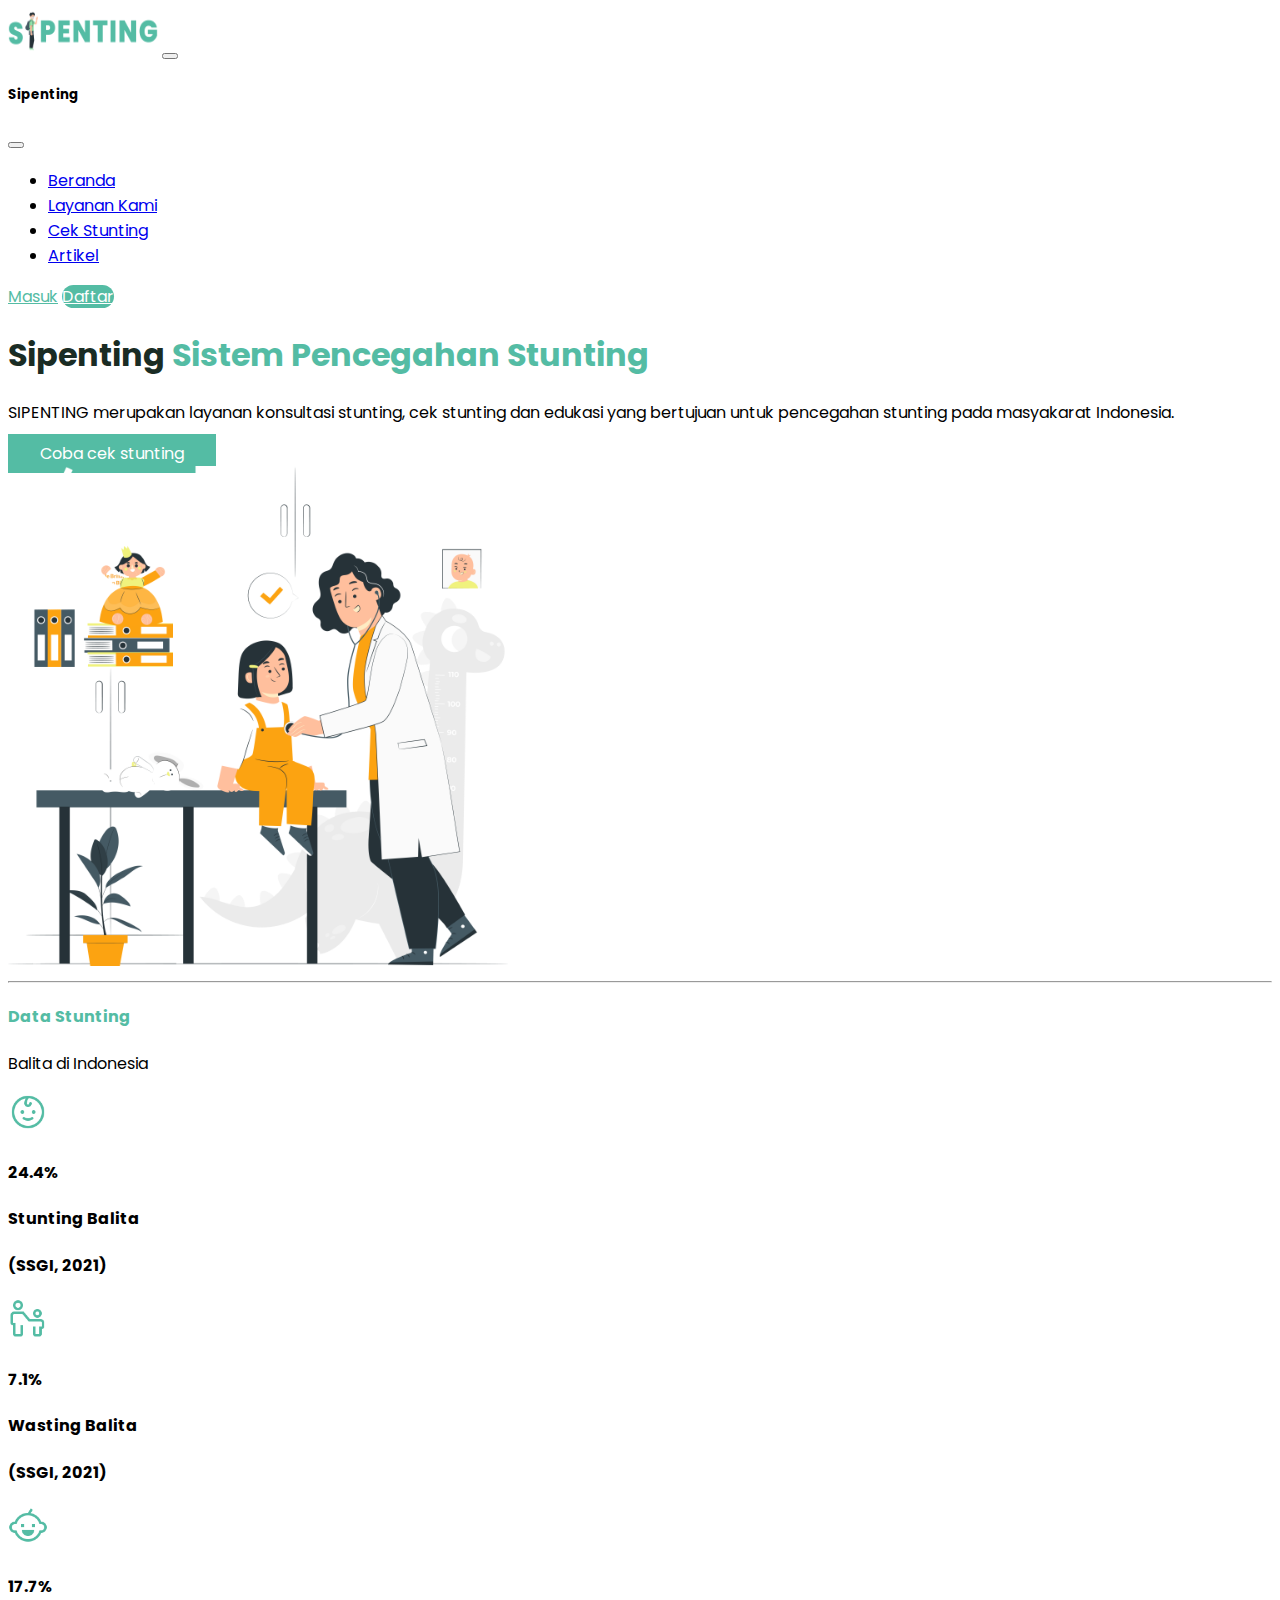
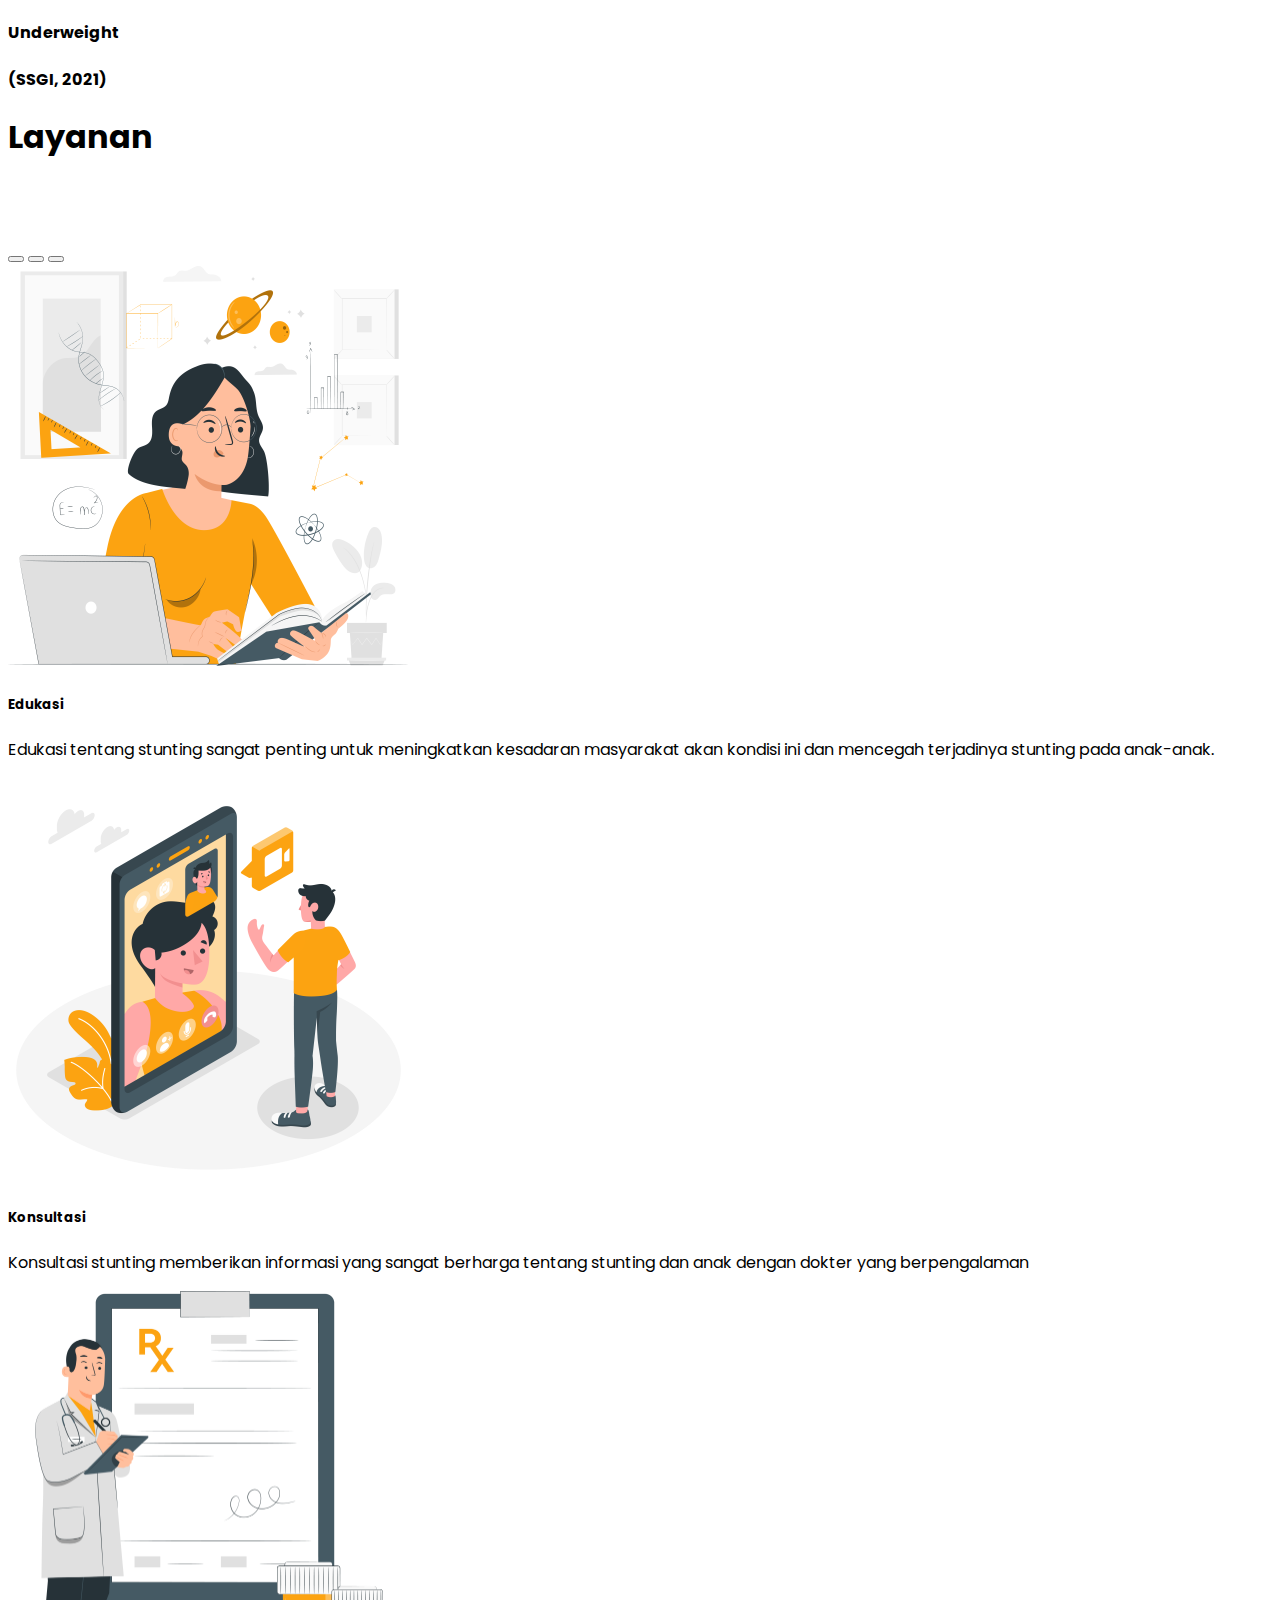
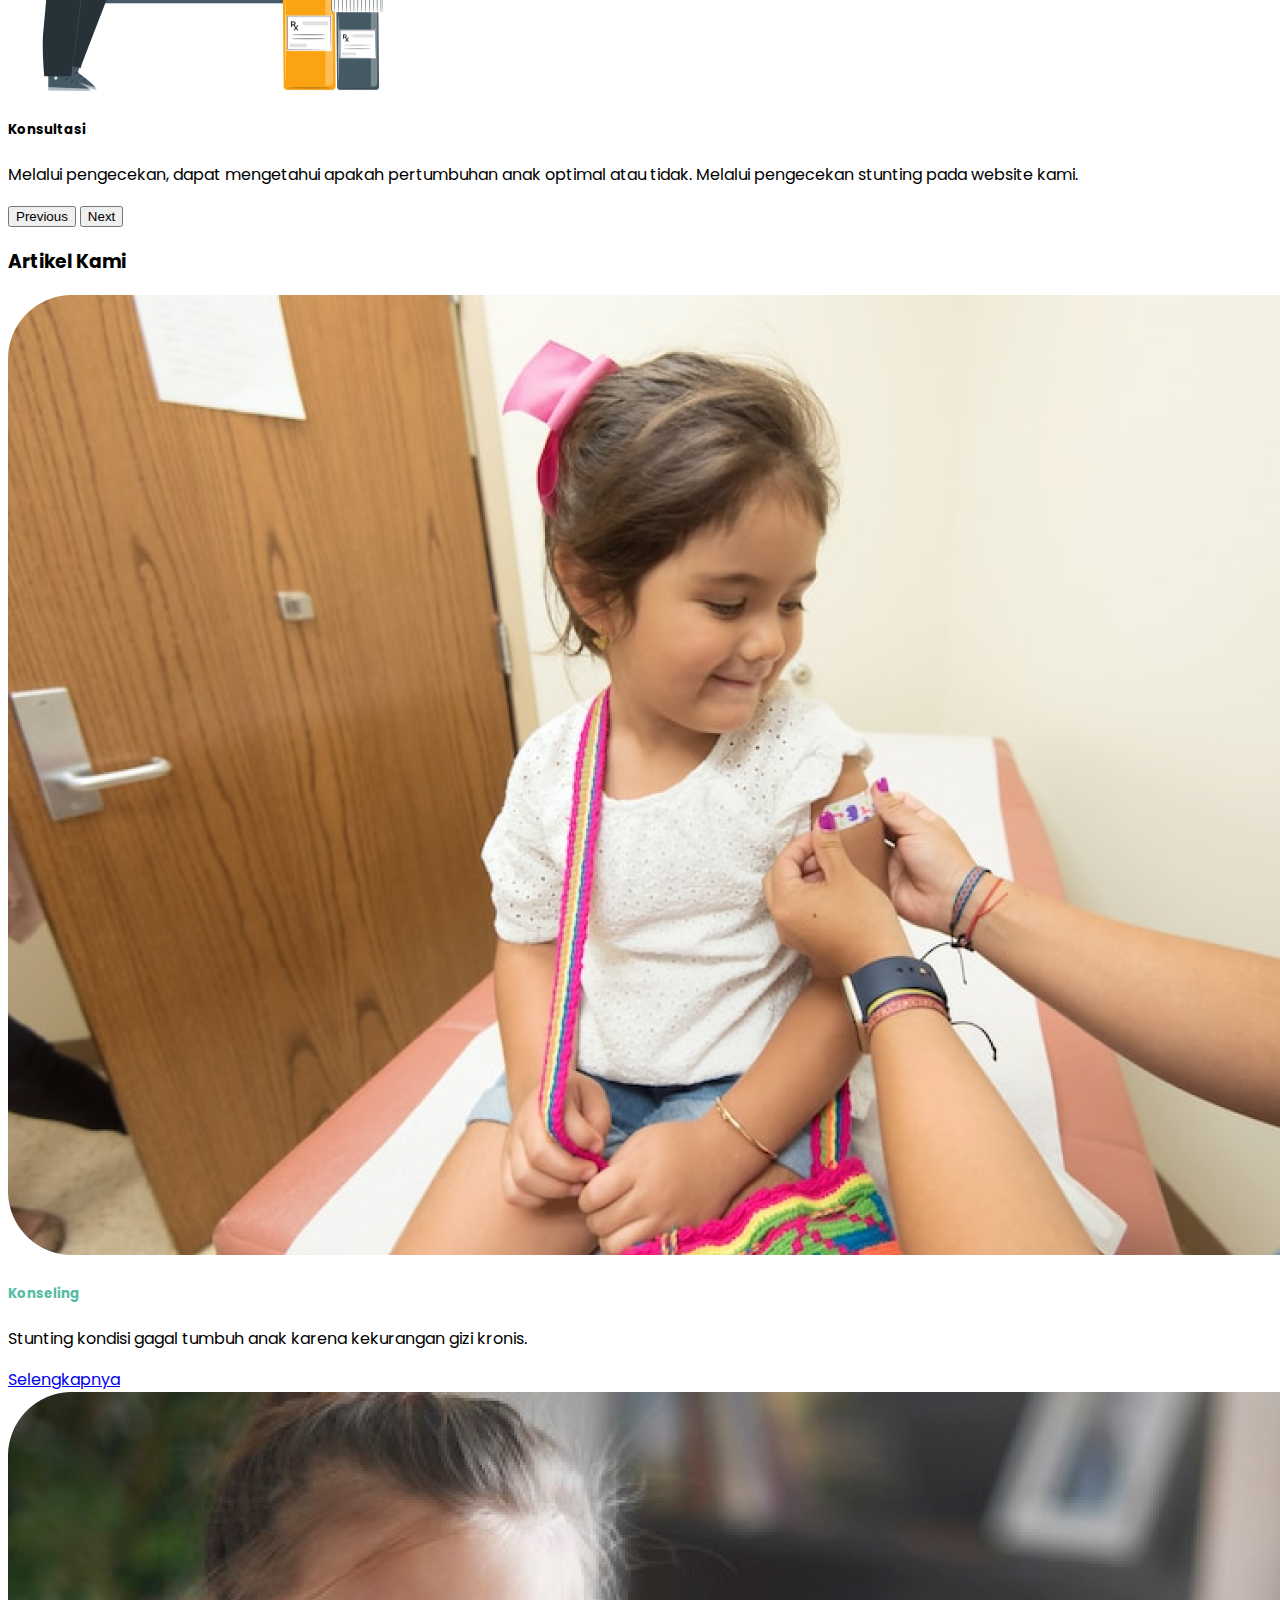
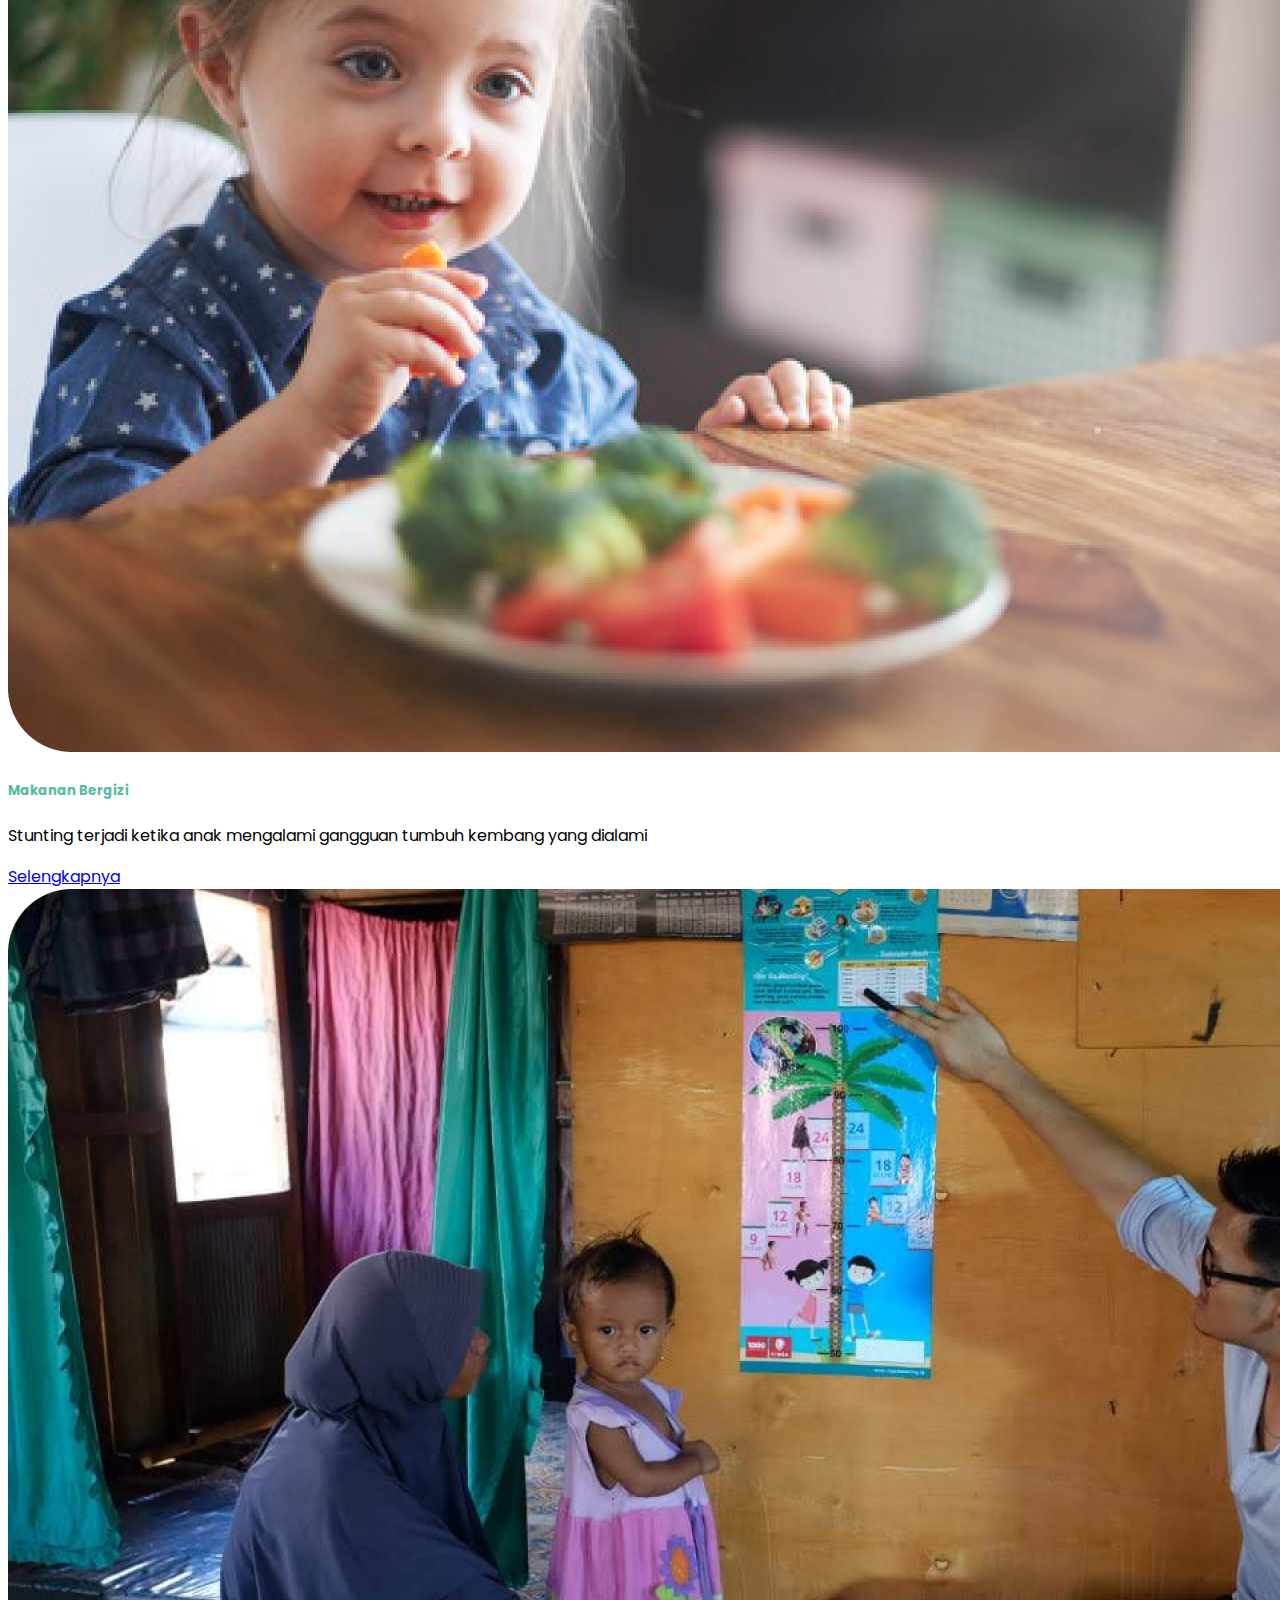
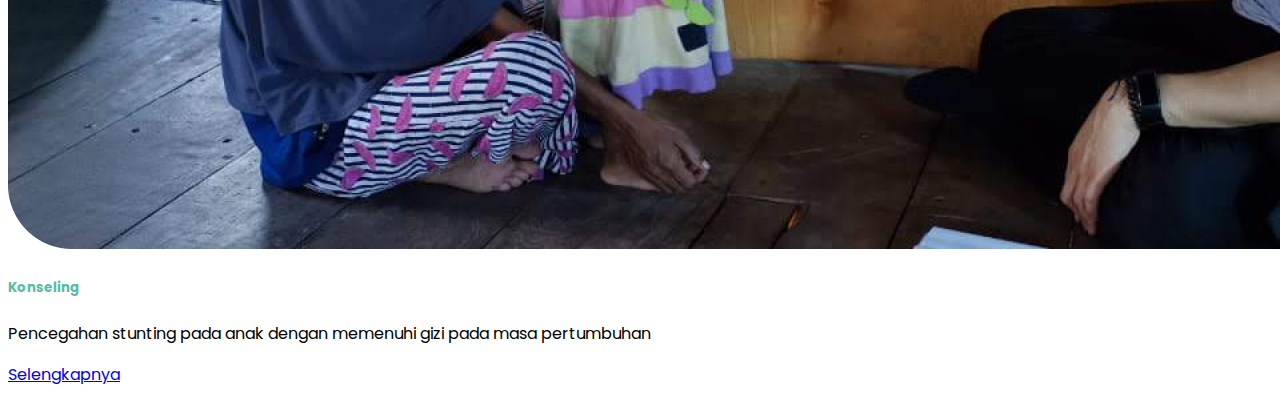
<file: index.html>
<!DOCTYPE html>
<html lang="en">
  <head>
    <meta charset="utf-8" />
    <meta name="viewport" content="width=device-width, initial-scale=1" />
    <title>Bootstrap demo</title>
    <link href="https://cdn.jsdelivr.net/npm/bootstrap@5.3.0-alpha3/dist/css/bootstrap.min.css" rel="stylesheet" integrity="sha384-KK94CHFLLe+nY2dmCWGMq91rCGa5gtU4mk92HdvYe+M/SXH301p5ILy+dN9+nJOZ" crossorigin="anonymous" />
    <link rel="preconnect" href="https://fonts.googleapis.com" />
    <link rel="preconnect" href="https://fonts.gstatic.com" crossorigin />
    <link
      href="https://fonts.googleapis.com/css2?family=Assistant:wght@200&family=Inter:wght@200;300;400;500;600;700;800&family=Poppins:ital,wght@0,100;0,200;0,400;0,500;0,700;0,800;1,100;1,300;1,400;1,500;1,600;1,700&display=swap"
      rel="stylesheet"
    />
    <!--my css-->
    <link rel="stylesheet" href="css/style.css" />
  </head>

  <body>
    <!--navbar-->
    <nav class="navbar navbar-expand-lg bg-white fixed-top shadow-sm">
      <div class="container">
        <a class="navbar-brand" href="#"> <img src="img/navbar.png" alt="" width="150" height="48" /></a>
        <button class="navbar-toggler" type="button" data-bs-toggle="offcanvas" data-bs-target="#offcanvasNavbar" aria-controls="offcanvasNavbar" aria-label="Toggle navigation">
          <span class="navbar-toggler-icon"></span>
        </button>
        <div class="offcanvas offcanvas-end" tabindex="-1" id="offcanvasNavbar" aria-labelledby="offcanvasNavbarLabel">
          <div class="offcanvas-header">
            <h5 class="offcanvas-title" id="offcanvasNavbarLabel">Sipenting</h5>
            <button type="button" class="btn-close" data-bs-dismiss="offcanvas" aria-label="Close"></button>
          </div>
          <div class="offcanvas-body">
            <ul class="navbar-nav ms-auto">
              <li class="nav-item">
                <a class="nav-link active" aria-current="page" href="#">Beranda</a>
              </li>
              <li class="nav-item">
                <a class="nav-link" href="#">Layanan Kami</a>
              </li>
              <li class="nav-item">
                <a class="nav-link" href="cekdanhasil">Cek Stunting</a>
              </li>
              <li class="nav-item">
                <a class="nav-link" href="#">Artikel</a>
              </li>
            </ul>
            <a href="#" class="btn btnmasuk me-3">Masuk</a>
            <a href="#" class="btn btndaftar">Daftar</a>
          </div>
        </div>
      </div>
    </nav>

    <!--end navbar-->
    <!--hero -->
    <div class="hero-view" id="#hero">
      <div class="text-center" id="hero">
        <div class="container px-3 mt-5">
          <div class="row mb-md-0 mb-5">
            <div class="col-lg-6 py-lg-5">
              <div class="hero-content py-5">
                <h1 class="text-lg-start fw-bold main-title">Sipenting <span class="singkatan">Sistem Pencegahan Stunting</span></h1>
                <p class="text-lg-start mt-lg-2 main-content fs-5">SIPENTING merupakan layanan konsultasi stunting, cek stunting dan edukasi yang bertujuan untuk pencegahan stunting pada masyakarat Indonesia.</p>

                <div class="mt-4 text-lg-start">
                  <a href="#" class="btncek rounded-5"> Coba cek stunting</a>
                </div>
              </div>
            </div>
            <div class="col-lg-6">
              <div class="text-center text-lg-start mt-6">
                <img src="img/hero.png" class="hero-img img-fluid" width="500" height="500 " />
              </div>
            </div>
            <hr class="bg-white mt-sm-5 pt-sm-5" />
          </div>
        </div>
      </div>
      <!--akhir hero-->

      <!--stastistik-->
      <div class="bg-whitet mt-5 statistic-section">
        <div class="container text-center">
          <div class="mb-5 statistic-header">
            <h4 class="fw-600 fs-5 jstastitik">Data Stunting</h4>
            <p class="fw-600 fs-2">Balita di Indonesia</p>
          </div>
          <div class="row justify-content-md-center pb-5">
            <div class="col-sm-3 mx-auto text-center pb-4">
              <div class="rounded-4 shadow-sm bg-white mx-auto border border-success">
                <div class="row">
                  <div class="col mt-3">
                    <img src="img/data1.png" alt="" width="40px" height="40px" class="mt-2" />
                  </div>
                </div>
                <div class="row mt-2">
                  <div class="col pb-3">
                    <h4 class="fw-bold fs-3">24.4%</h4>
                    <h4 class="fw-normal fs-5">Stunting Balita</h4>
                    <h4 class="fw-normal fs-5">(SSGI, 2021)</h4>
                  </div>
                </div>
              </div>
            </div>
            <div class="col-sm-3 mx-auto text-center pb-4">
              <div class="rounded-4 shadow-sm bg-white mx-auto border border-success">
                <div class="row">
                  <div class="col mt-3">
                    <img src="img/data2.png" width="40px" height="40px" class="mt-2" />
                  </div>
                </div>
                <div class="row mt-2">
                  <div class="col pb-3">
                    <h4 class="fw-bold fs-3">7.1%</h4>
                    <h4 class="fw-normal fs-5">Wasting Balita</h4>
                    <h4 class="fw-normal fs-5">(SSGI, 2021)</h4>
                  </div>
                </div>
              </div>
            </div>
            <div class="col-sm-3 mx-auto text-center pb-4">
              <div class="rounded-4 shadow-sm bg-white mx-auto border border-success">
                <div class="row">
                  <div class="col mt-3">
                    <img src="img/data3.png" alt="" width="40px" height="40px" class="mt-2" />
                  </div>
                </div>
                <div class="row mt-2">
                  <div class="col pb-3">
                    <h4 class="fw-bold fs-3">17.7%</h4>
                    <h4 class="fw-normal fs-5">Underweight</h4>
                    <h4 class="fw-normal fs-5">(SSGI, 2021)</h4>
                  </div>
                </div>
              </div>
            </div>
          </div>
        </div>
      </div>
      <!-- akhir stastistik-->

      <!--layanan kami-->
      <div class="text-center mt-5" id="layanan">
        <h1 class="fw-600" style="margin-bottom: 80px">Layanan</h1>
      </div>
      <div id="carouselExampleDark" class="carousel carousel-dark slide">
        <div class="carousel-indicators">
          <button type="button" data-bs-target="#carouselExampleDark" data-bs-slide-to="0" class="active" aria-current="true" aria-label="Slide 1"></button>
          <button type="button" data-bs-target="#carouselExampleDark" data-bs-slide-to="1" aria-label="Slide 2"></button>
          <button type="button" data-bs-target="#carouselExampleDark" data-bs-slide-to="2" aria-label="Slide 3"></button>
        </div>
        <div class="carousel-inner">
          <div class="carousel-item active" data-bs-interval="10000">
            <div class="row ps-5 ms-sm-5 align-items-center">
              <div class="col-sm-5 pb-5 ms-sm-5 col-sm-5 text-center text-lg-start mt-6">
                <img src="img/layanan.png" alt="" width="400" height="400" class="img-fluid" />
              </div>

              <div class="col-sm-5 text-center pb-4 me-4 mb-5">
                <h5>Edukasi</h5>
                <p>Edukasi tentang stunting sangat penting untuk meningkatkan kesadaran masyarakat akan kondisi ini dan mencegah terjadinya stunting pada anak-anak.</p>
              </div>
            </div>
          </div>
          <div class="carousel-item" data-bs-interval="2000 ">
            <div class="row ps-5 ms-sm-5 align-items-center">
              <div class="col-sm-5 pb-5 ms-sm-5 col-sm-5 text-center text-lg-start mt-6">
                <img src="img/layanan2.png" alt="" width="400" height="400" class="img-fluid" />
              </div>

              <div class="col-sm-5 text-center pb-4 me-4 mb-5">
                <h5>Konsultasi</h5>
                <p>Konsultasi stunting memberikan informasi yang sangat berharga tentang stunting dan anak dengan dokter yang berpengalaman</p>
              </div>
            </div>
          </div>
          <div class="carousel-item">
            <div class="row ps-5 ms-sm-5 align-items-center">
              <div class="col-sm-5 pb-5 ms-sm-5 col-sm-5 text-center text-lg-start mt-6">
                <img src="img/layanan3.png" alt="" width="400" height="400" class="img-fluid" />
              </div>

              <div class="col-sm-5 text-center pb-4 me-4 mb-5">
                <h5>Konsultasi</h5>
                <p>Melalui pengecekan, dapat mengetahui apakah pertumbuhan anak optimal atau tidak. Melalui pengecekan stunting pada website kami.</p>
              </div>
            </div>
          </div>
        </div>
        <button class="carousel-control-prev" type="button " data-bs-target="#carouselExampleDark " data-bs-slide="prev ">
          <span class="carousel-control-prev-icon" aria-hidden="true "></span>
          <span class="visually-hidden">Previous</span>
        </button>
        <button class="carousel-control-next" type="button " data-bs-target="#carouselExampleDark " data-bs-slide="next ">
          <span class="carousel-control-next-icon" aria-hidden="true "></span>
          <span class="visually-hidden">Next</span>
        </button>
      </div>

      <!-- akhir layanan kami->
<!--artikellami-->
      <div class="container text-center mt-5">
        <h3 class="fw-700 mt-7 mb-4">Artikel Kami</h3>
        <div class="row mt-5">
          <div class="col-sm-6 col-lg-4 mb-4">
            <div class="mx-4">
              <div class="img-wrapper">
                <img src="img/artikel1.png " class="d-block w-100" style="border-radius: 15px" alt="... " />
              </div>
              <div class="labelartike text-start mt-3">
                <h5>Konseling</h5>
              </div>
              <div class="news-content mt-2">
                <p class="card-text text-start fs-7">Stunting kondisi gagal tumbuh anak karena kekurangan gizi kronis.</p>
                <div class="text-end linkaertikel">
                  <a href="https://www.merdeka.com/peristiwa/bupati-banyuwangi-libatkan-perempuan-lawan-terorisme.html " class="btn fs-7">Selengkapnya</a>
                </div>
              </div>
            </div>
          </div>
          <div class="col-sm-6 col-lg-4 mb-4">
            <div class="mx-4">
              <div class="img-wrapper">
                <img src="img/artikel2.png " class="d-block w-100" style="border-radius: 15px" alt="... " />
              </div>
              <div class="labelartike text-start mt-3">
                <h5>Makanan Bergizi</h5>
              </div>
              <div class="news-content mt-2">
                <p class="card-text text-start fs-7">Stunting terjadi ketika anak mengalami gangguan tumbuh kembang yang dialami</p>
                <div class="text-end linkaertikel">
                  <a href="https://news.detik.com/berita-jawa-timur/d-5518807/bupati-banyuwangi-perempuan-pelaku-terorisme-bukan-bentuk-kesetaraan-gender?single=1 " class="btn fs-7">Selengkapnya</a>
                </div>
              </div>
            </div>
          </div>
          <div class="col-sm-6 col-lg-4 mb-4">
            <div class="mx-4">
              <div class="img-wrapper">
                <img src="img/artikel3.png " class="d-block w-100" style="border-radius: 15px" alt="... " />
              </div>
              <div class="labelartike text-start mt-3">
                <h5>Konseling</h5>
              </div>
              <div class="news-content mt-2">
                <p class="card-text text-start fs-7">Pencegahan stunting pada anak dengan memenuhi gizi pada masa pertumbuhan</p>
                <div class="text-end linkaertikel">
                  <a href="https://nasional.tempo.co/read/1448618/lp3es-catat-peran-perempuan-dalam-jaringan-terorisme-meningkat " class="btn fs-7">Selengkapnya</a>
                </div>
              </div>
            </div>
          </div>
        </div>
      </div>
    </div>
    <!--akhir artikel-->
    <!--footer-->

    <!--akhir footer-->

    <script src="https://cdn.jsdelivr.net/npm/bootstrap@5.3.0-alpha3/dist/js/bootstrap.bundle.min.js " integrity="sha384-ENjdO4Dr2bkBIFxQpeoTz1HIcje39Wm4jDKdf19U8gI4ddQ3GYNS7NTKfAdVQSZe " crossorigin="anonymous "></script>
  </body>
</html>
</file>
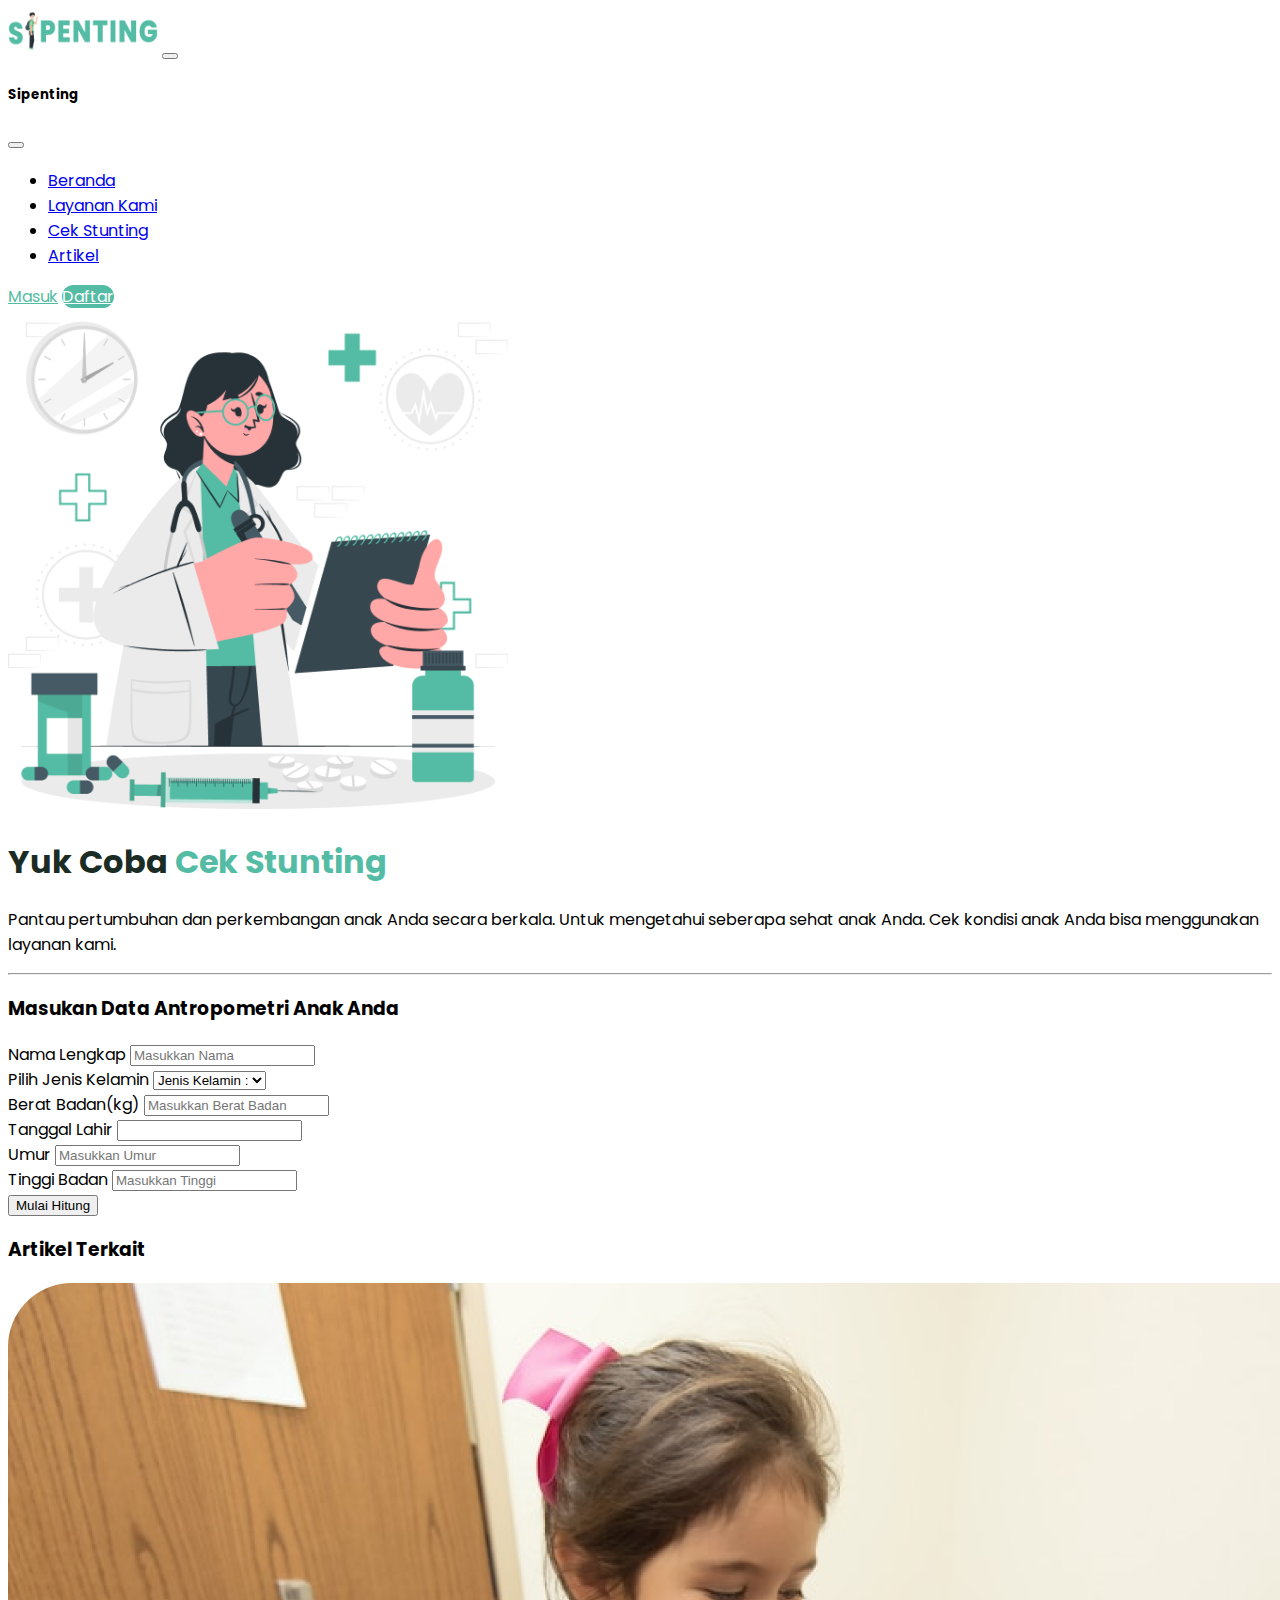
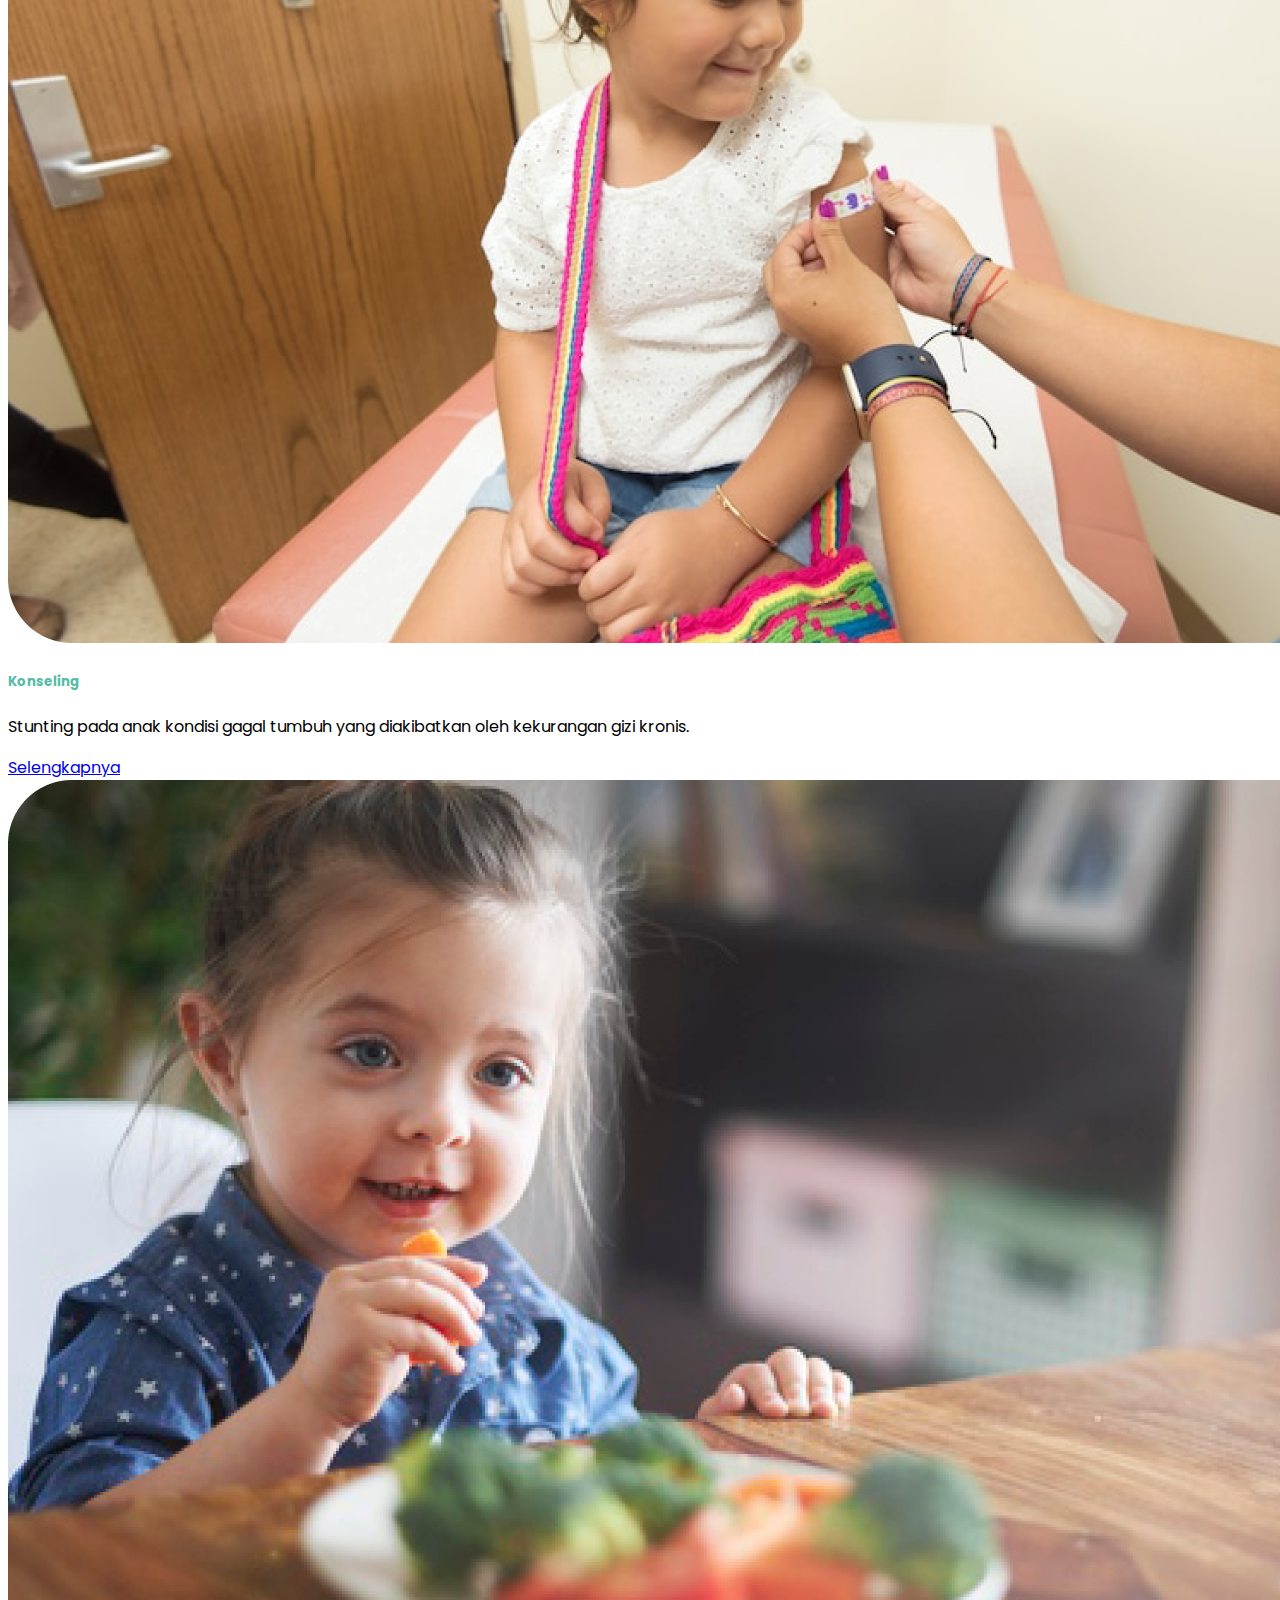
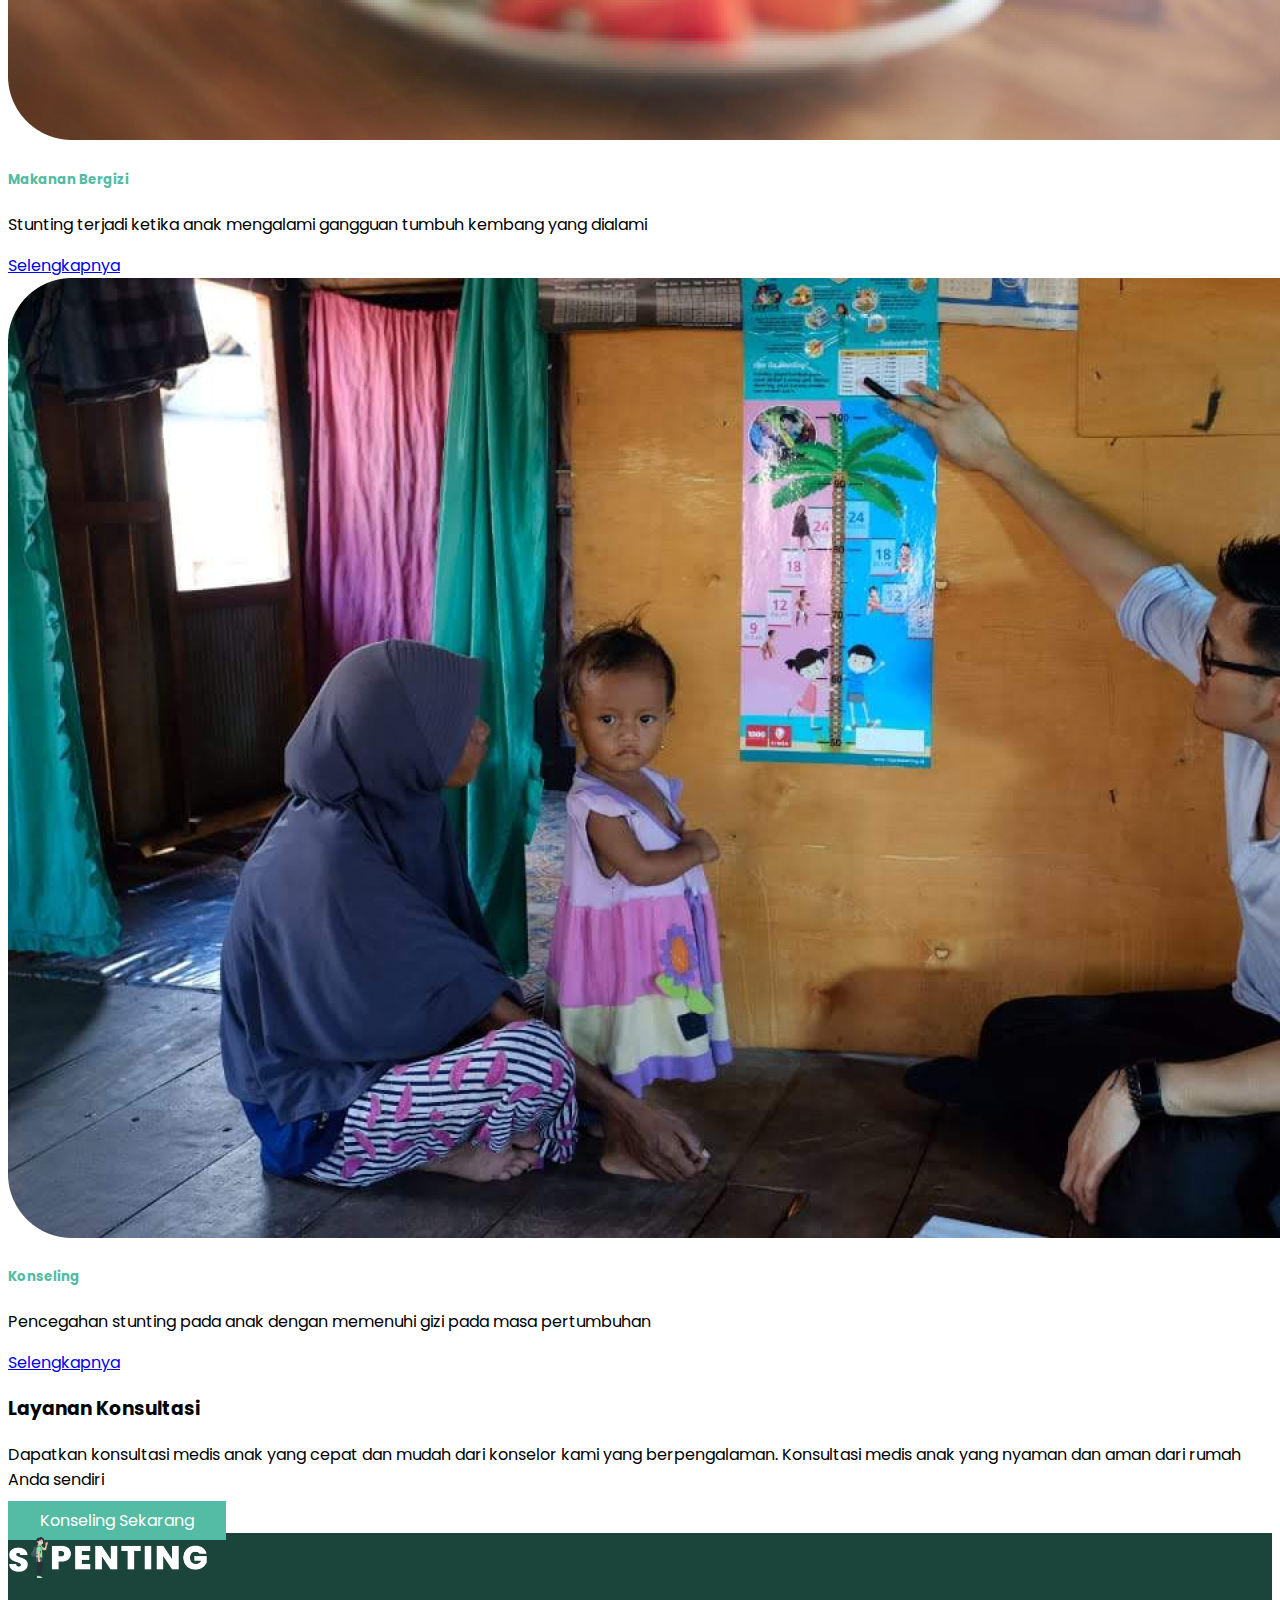
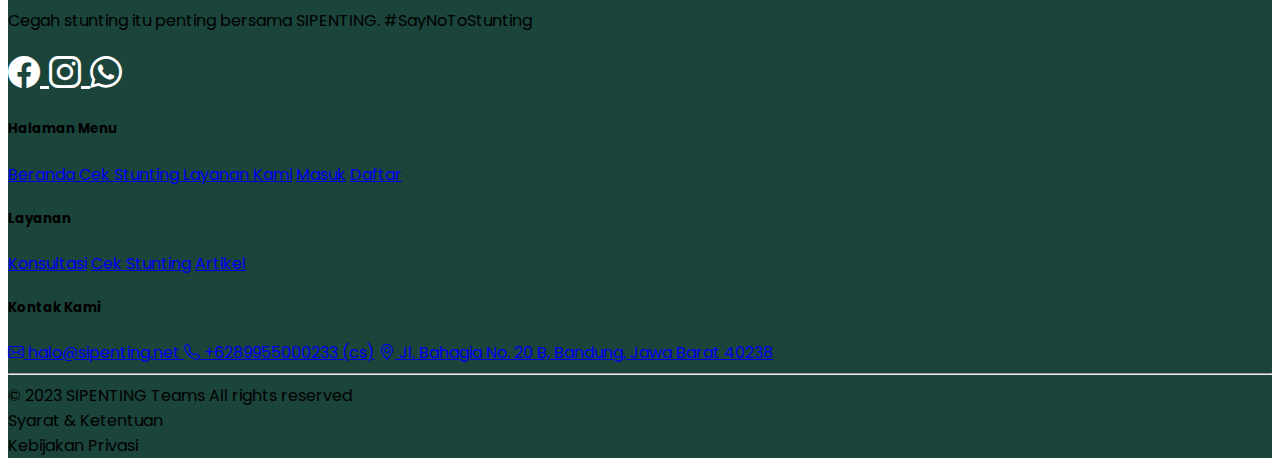
<file: cek stuting.html>
<!DOCTYPE html>
<html lang="en">
  <head>
    <meta charset="utf-8" />
    <meta name="viewport" content="width=device-width, initial-scale=1" />
    <title>Bootstrap demo</title>
    <link href="https://cdn.jsdelivr.net/npm/bootstrap@5.3.0-alpha3/dist/css/bootstrap.min.css" rel="stylesheet" integrity="sha384-KK94CHFLLe+nY2dmCWGMq91rCGa5gtU4mk92HdvYe+M/SXH301p5ILy+dN9+nJOZ" crossorigin="anonymous" />
    <link rel="preconnect" href="https://fonts.googleapis.com" />
    <link rel="preconnect" href="https://fonts.gstatic.com" crossorigin />
    <link rel="stylesheet" href="https://cdn.jsdelivr.net/npm/bootstrap-icons@1.10.5/font/bootstrap-icons.css" />

    <link
      href="https://fonts.googleapis.com/css2?family=Assistant:wght@200&family=Inter:wght@200;300;400;500;600;700;800&family=Poppins:ital,wght@0,100;0,200;0,400;0,500;0,700;0,800;1,100;1,300;1,400;1,500;1,600;1,700&display=swap"
      rel="stylesheet"
    />
    <!--my css-->
    <link rel="stylesheet" href="css/style.css" />
  </head>

  <body>
    <!--navbar-->
    <nav class="navbar navbar-expand-lg bg-white fixed-top shadow-sm">
      <div class="container">
        <a class="navbar-brand" href="#"> <img src="img/navbar.png" alt="" width="150" height="48" /></a>
        <button class="navbar-toggler" type="button" data-bs-toggle="offcanvas" data-bs-target="#offcanvasNavbar" aria-controls="offcanvasNavbar" aria-label="Toggle navigation">
          <span class="navbar-toggler-icon"></span>
        </button>
        <div class="offcanvas offcanvas-end" tabindex="-1" id="offcanvasNavbar" aria-labelledby="offcanvasNavbarLabel">
          <div class="offcanvas-header">
            <h5 class="offcanvas-title" id="offcanvasNavbarLabel">Sipenting</h5>
            <button type="button" class="btn-close" data-bs-dismiss="offcanvas" aria-label="Close"></button>
          </div>
          <div class="offcanvas-body">
            <ul class="navbar-nav ms-auto">
              <li class="nav-item">
                <a class="nav-link active" aria-current="page" href="index.html">Beranda</a>
              </li>
              <li class="nav-item">
                <a class="nav-link" href="#">Layanan Kami</a>
              </li>
              <li class="nav-item">
                <a class="nav-link" href="#">Cek Stunting</a>
              </li>
              <li class="nav-item">
                <a class="nav-link" href="#">Artikel</a>
              </li>
            </ul>
            <a href="#" class="btn btnmasuk me-3">Masuk</a>
            <a href="#" class="btn btndaftar">Daftar</a>
          </div>
        </div>
      </div>
    </nav>
    <!--end navbar-->
    <!--hero  cek stunting -->
    <div class="hero-view" id="#hero">
      <div class="text-center" id="hero">
        <div class="container px-3 mt-5">
          <div class="row mb-md-0 mb-5 align-items-center">
            <div class="col-lg-6">
              <div class="text-center text-lg-start mt-5">
                <img src="img/cekstunting.png" class="hero-img img-fluid" width="500" height="500 " />
              </div>
            </div>
            <div class="col-lg-6 py-lg-5">
              <div class="hero-content py-5">
                <h1 class="text-lg-start fw-bold main-title">Yuk Coba <span class="singkatan">Cek Stunting</span></h1>
                <p class="text-lg-start mt-lg-2 main-content fw-light">Pantau pertumbuhan dan perkembangan anak Anda secara berkala. Untuk mengetahui seberapa sehat anak Anda. Cek kondisi anak Anda bisa menggunakan layanan kami.</p>
              </div>
            </div>

            <hr class="bg-white mt-sm-5 pt-sm-5" />
          </div>
        </div>
      </div>
      <!--end hero  cek stunting   -->
      <!-- form cek stunting-->
      <div class="container text-center mt-5">
        <h3 class="fw-700 mt-7 mb-4">Masukan Data Antropometri Anak Anda</h3>
      </div>
    </div>
    <form action="" onsubmit="cekStunting(event)">
      <div class="container">
        <div class="row mt-4">
          <div class="col-md-6">
            <div class="form-group">
              <label for=" ">Nama Lengkap</label>
              <input type="text " class="form-control ps-4 mb-3 border-2 b rounded-5" id="nama " name="nama " placeholder="Masukkan Nama " required />
            </div>
            <div class="form-group">
              <label for=" ">Pilih Jenis Kelamin</label>
              <select class="form-control ps-4 mb-3 border-2 rounded-5" id="jk" name="jk" required>
                <option value=" ">Jenis Kelamin :</option>
                <option value="laki-laki ">Laki-laki</option>
                <option value="perempuan ">Perempuan</option>
              </select>
            </div>
            <div class="form-group">
              <label for=" ">Berat Badan(kg)</label>
              <input type="number " class="form-control ps-4 mb-3 border-2 rounded-5" id="bb " name="bb " placeholder="Masukkan Berat Badan " required />
            </div>
          </div>
          <div class="col-md-6">
            <div class="form-group">
              <label for=" ">Tanggal Lahir</label>
              <input type="date " class="form-control ps-4 mb-3 border-2 rounded-5" id="tl " name="tl " required />
            </div>
            <div class="form-group">
              <label for=" ">Umur</label>
              <input type="number " class="form-control ps-4 mb-3 border-2 rounded-5" id="umur " name="Umur " placeholder="Masukkan Umur " required />
            </div>
            <div class="form-group">
              <label for=" ">Tinggi Badan</label>
              <input type="number " class="form-control ps-4 mb-3 border-2 rounded-5" id="tinggi " name="tinggi " placeholder="Masukkan Tinggi " required />
            </div>
          </div>
        </div>
        <div class="mt-4 text-sm-center mb-5 buttoncustom">
          <button type="submit " class="btn y p-2 m-2">Mulai Hitung</button>
        </div>
      </div>
    </form>
    <!--end cek stunting-->
    <!-- hasil cek stunting-->
    <div class="cek-section mb-5 mt-3 p-md-5 me-md-5 ms-md-5" id="result " style="display: none">
      <div class="container p-sm-3 my-5">
        <div class="container text-center">
          <div class="mb-5 cek-header p-5">
            <h4 class="fw-bold fs-2">Hasil Perhitungan cek stunting</h4>
          </div>
        </div>
        <div class="container-hasil mt-sm-5 mx-auto">
          <div class="container-nama mb-2 p-3">
            <h4>Nama :</h4>
          </div>
          <div class="container-jeniskelain mb-2 p-3">
            <h4>Jenis Kelamin:</h4>
          </div>
          <div class="container-bb mb-2 p-3">
            <h4>Berat Badan :</h4>
          </div>
          <div class="container-tinggi mb-2 p-3">
            <h4>Tinggi badan :</h4>
          </div>
        </div>
      </div>
    </div>
    <!--end  hasil cek stunting-->
    <!--artikel-->
    <div class="container text-start">
      <h3 class="fw-bold ms-3 mt-7 mb-4 pt-5">Artikel Terkait</h3>
      <div class="row mt-5">
        <div class="col-sm-6 col-lg-4 mb-4">
          <div class="mx-4">
            <div class="img-wrapper">
              <img src="img/artikel1.png " class="d-block w-100" style="border-radius: 15px" alt="... " />
            </div>
            <div class="labelartike text-start mt-3">
              <h5>Konseling</h5>
            </div>
            <div class="news-content mt-2">
              <p class="card-text text-start fs-7">Stunting pada anak kondisi gagal tumbuh yang diakibatkan oleh kekurangan gizi kronis.</p>
              <div class="text-end linkaertikel">
                <a href="https://www.merdeka.com/peristiwa/bupati-banyuwangi-libatkan-perempuan-lawan-terorisme.html " class="btn fs-7">Selengkapnya</a>
              </div>
            </div>
          </div>
        </div>
        <div class="col-sm-6 col-lg-4 mb-4">
          <div class="mx-4">
            <div class="img-wrapper">
              <img src="img/artikel2.png " class="d-block w-100" style="border-radius: 15px" alt="... " />
            </div>
            <div class="labelartike text-start mt-3">
              <h5>Makanan Bergizi</h5>
            </div>
            <div class="news-content mt-2">
              <p class="card-text text-start fs-7">Stunting terjadi ketika anak mengalami gangguan tumbuh kembang yang dialami</p>
              <div class="text-end linkaertikel">
                <a href="https://news.detik.com/berita-jawa-timur/d-5518807/bupati-banyuwangi-perempuan-pelaku-terorisme-bukan-bentuk-kesetaraan-gender?single=1 " class="btn fs-7">Selengkapnya</a>
              </div>
            </div>
          </div>
        </div>
        <div class="col-sm-6 col-lg-4 mb-4">
          <div class="mx-4">
            <div class="img-wrapper">
              <img src="img/artikel3.png " class="d-block w-100" style="border-radius: 15px" alt="... " />
            </div>
            <div class="labelartike text-start mt-3">
              <h5>Konseling</h5>
            </div>
            <div class="news-content mt-2">
              <p class="card-text text-start fs-7">Pencegahan stunting pada anak dengan memenuhi gizi pada masa pertumbuhan</p>
              <div class="text-end linkaertikel">
                <a href="https://nasional.tempo.co/read/1448618/lp3es-catat-peran-perempuan-dalam-jaringan-terorisme-meningkat " class="btn fs-7">Selengkapnya</a>
              </div>
            </div>
          </div>
        </div>
      </div>
    </div>

    <!--end artikel-->
    <!--konseling-->
    <div class="container text-start">
      <h3 class="fw-bold ms-3 mt-7 mb-4 pt-5">Layanan Konsultasi</h3>
      <div class="row mt-2 ps-2 mb-5 d-lg-flex justify-content-between">
        <div class="col-8">
          <p class="ms-2">Dapatkan konsultasi medis anak yang cepat dan mudah dari konselor kami yang berpengalaman. Konsultasi medis anak yang nyaman dan aman dari rumah Anda sendiri</p>
        </div>
        <div class="col-3">
          <a href=" " class="btncek rounded-5 px-sm-3">Konseling Sekarang</a>
        </div>
      </div>
    </div>
    <!--endkonseling-->

    <!--footer-->
    <footer class="footercolo px-md-0 px-3">
      <div class="container">
        <div class="row pt-5 pb-5 d-flex justify-content-around">
          <div class="col-md-4 col-lg-3">
            <img src="img/Logofooter.png " width="200 " alt=" " />
            <p class="fw-medium text-white mt-4 fs-8">Cegah stunting itu penting bersama SIPENTING. #SayNoToStunting</p>
            <div class="d-flex justify-content ms-auto footericons">
              <a href="# " class="me-3 text-decoration-none">
                <i class="bi bi-facebook"></i>
              </a>
              <a href="# " class="me-3 text-decoration-none">
                <i class="bi bi-instagram"></i>
              </a>
              <a href="# " class="text-decoration-none">
                <i class="bi bi-whatsapp"></i>
              </a>
            </div>
          </div>
          <div class="col-md-4 col-lg-3 mt-4 mt-md-0 ffotermenu">
            <div>
              <h5 class="text-white fw-bold fs-5">Halaman Menu</h5>

              <div class="fw-medium text-white">
                <a class="d-block text-white mb-3 text-decoration-none" href=" ">Beranda </a>
                <a class="d-block text-white mb-3 text-decoration-none" href=" ">Cek Stunting </a>
                <a class="d-block text-white mb-3 text-decoration-none" href=" ">Layanan Kami</a>
                <a class="d-block text-white mb-3 text-decoration-none" href=" ">Masuk</a>
                <a class="d-block text-white mb-3 text-decoration-none" href=" ">Daftar </a>
              </div>
            </div>
          </div>
          <div class="col-md-4 col-lg-3 mt-4 mt-md-0">
            <div>
              <h5 class="text-white fw-bold">Layanan</h5>

              <div class="fw-medium text-white">
                <a class="d-block text-white mb-3 text-decoration-none" href=" ">Konsultasi</a>
                <a class="d-block text-white mb-3 text-decoration-none" href=" ">Cek Stunting</a>
                <a class="d-block text-white mb-3 text-decoration-none" href=" ">Artikel</a>
              </div>
            </div>
          </div>
          <div class="col-md-4 col-lg-3 mt-4 mt-md-0">
            <div>
              <h5 class="text-white fw-bold">Kontak Kami</h5>

              <div class="fw-medium text-white">
                <a class="d-block text-white mb-3 text-decoration-none" href="/#home "><i class="bi bi-envelope"></i> halo@sipenting.net </a>
                <a class="d-block text-white mb-3 text-decoration-none" href="/#pengaduan "> <i class="bi bi-telephone"></i> +6289955000233 (cs)</a>
                <a class="d-block text-white mb-3 text-decoration-none" href="/#pengaduan "> <i class="bi bi-geo-alt"></i> Jl. Bahagia No. 20 B, Bandung, Jawa Barat 40238</a>
              </div>
            </div>
          </div>
          <hr class="bg-white mt-sm-1 pt-sm-1" />
          <div class="row mt-3 d-flex justify-conten">
            <div class="col-lg-4 fs-6 fw-medium text-white">© 2023 SIPENTING Teams All rights reserved</div>
            <div class="col-lg-3 fs-6 fw-medium text-white ms-auto">Syarat & Ketentuan</div>
            <div class="col-lg-3 fs-6 fw-medium text-white ms-auto">Kebijakan Privasi</div>
          </div>
        </div>
      </div>
    </footer>
    <!--akhir footer-->

    <script src="https://cdn.jsdelivr.net/npm/bootstrap@5.3.0-alpha3/dist/js/bootstrap.bundle.min.js " integrity="sha384-ENjdO4Dr2bkBIFxQpeoTz1HIcje39Wm4jDKdf19U8gI4ddQ3GYNS7NTKfAdVQSZe " crossorigin="anonymous "></script>
  </body>
</html>
</file>
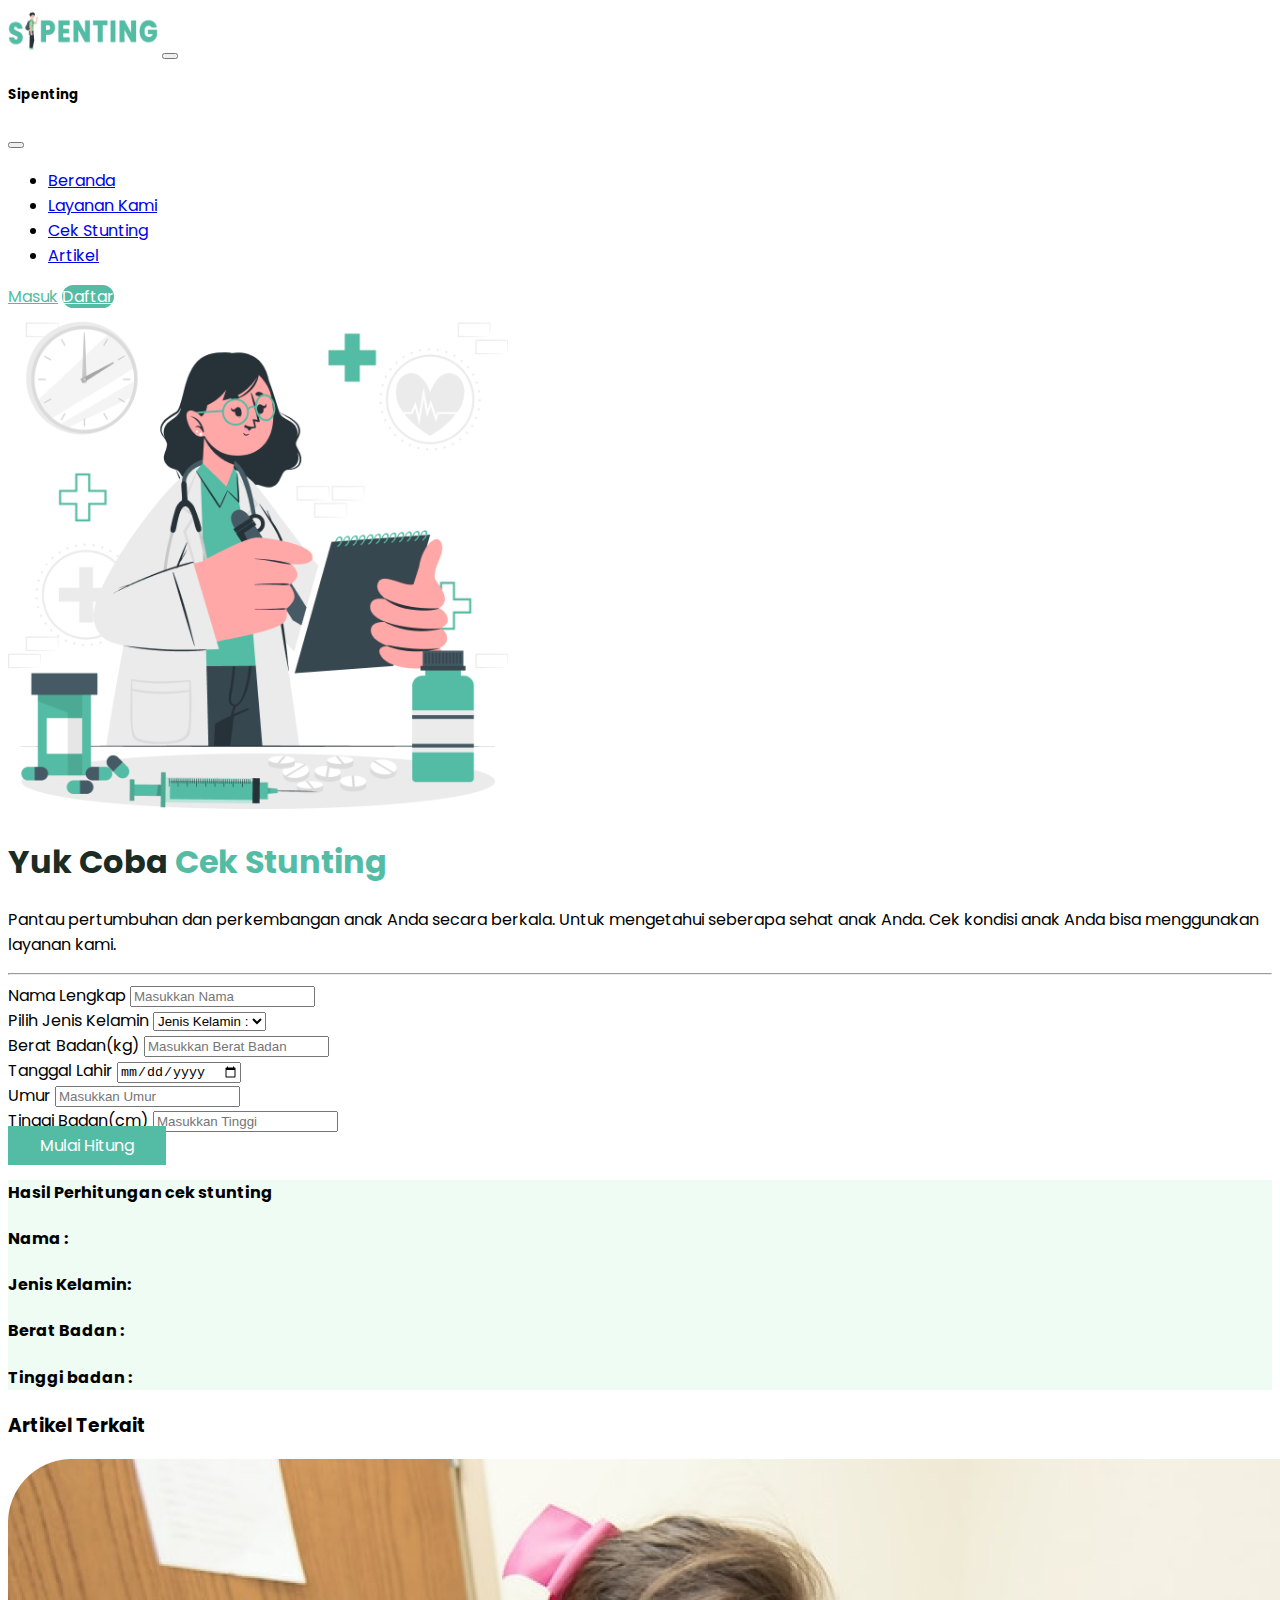
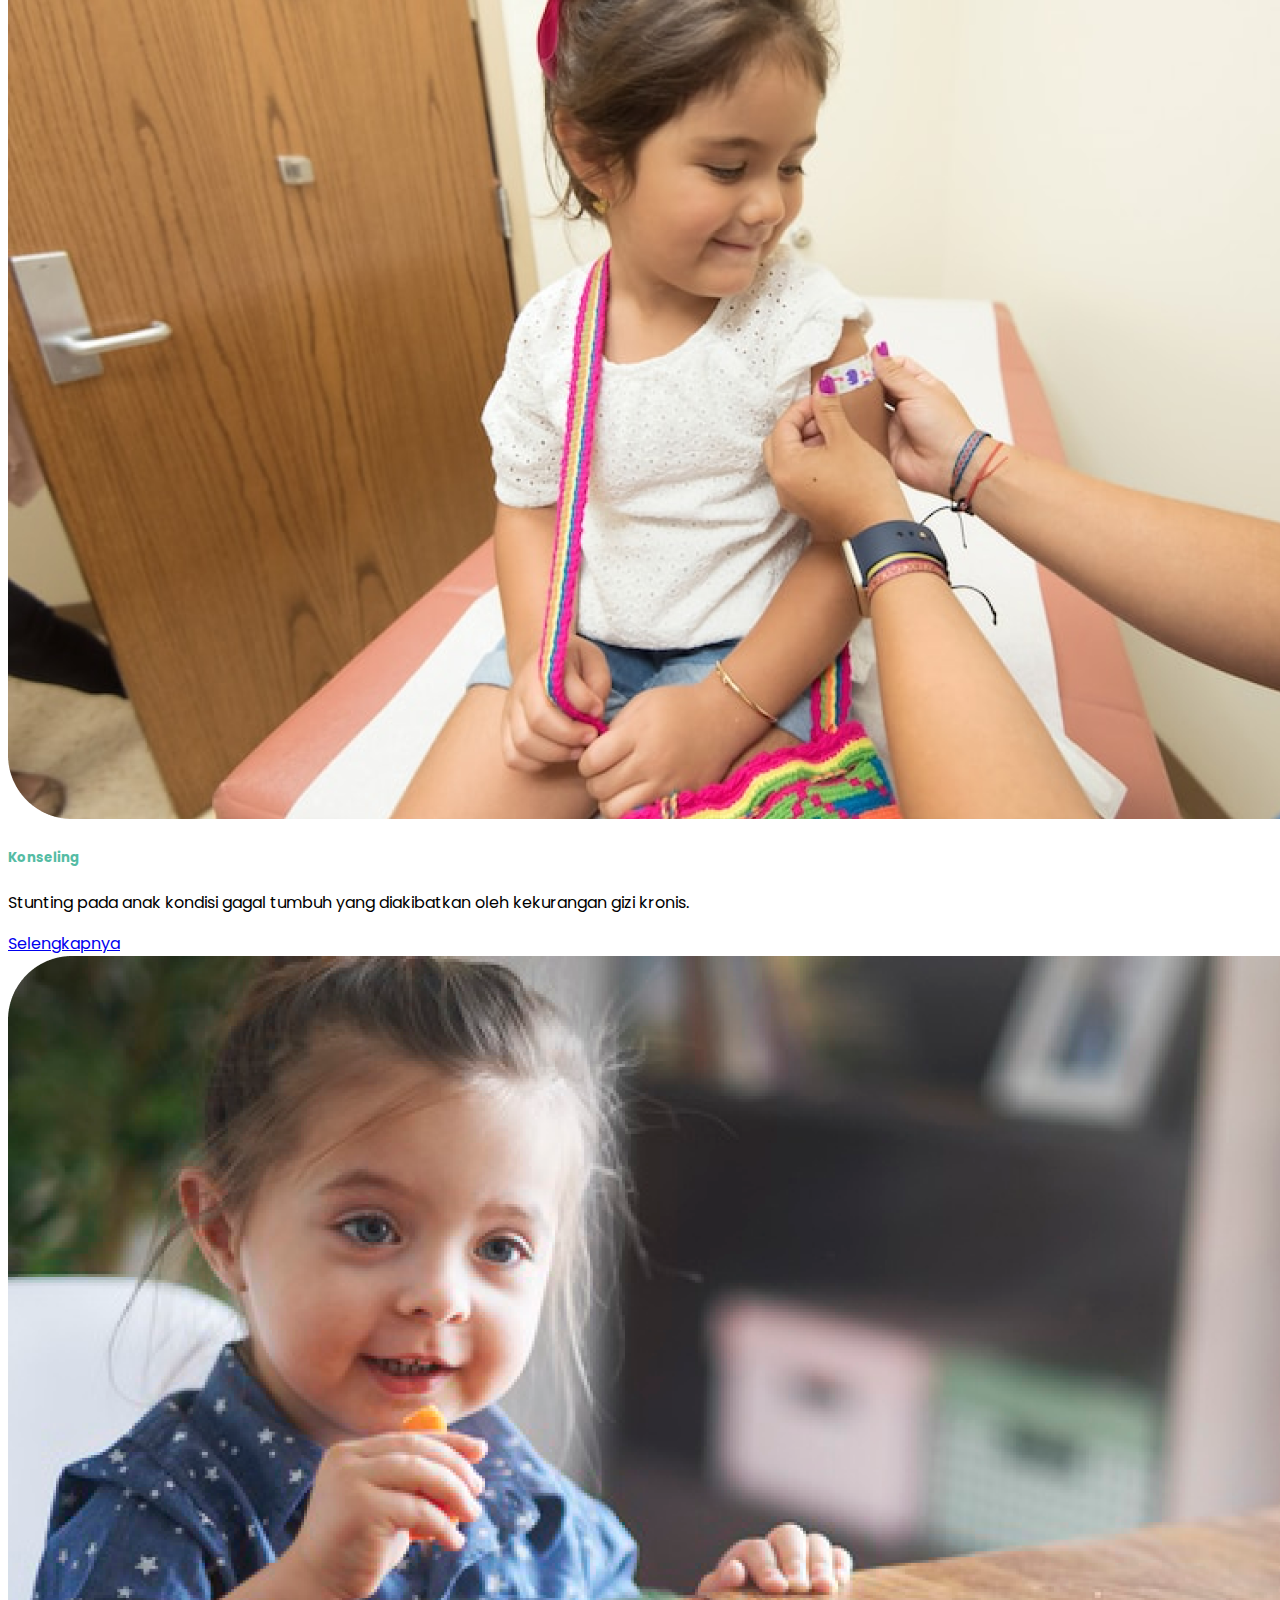
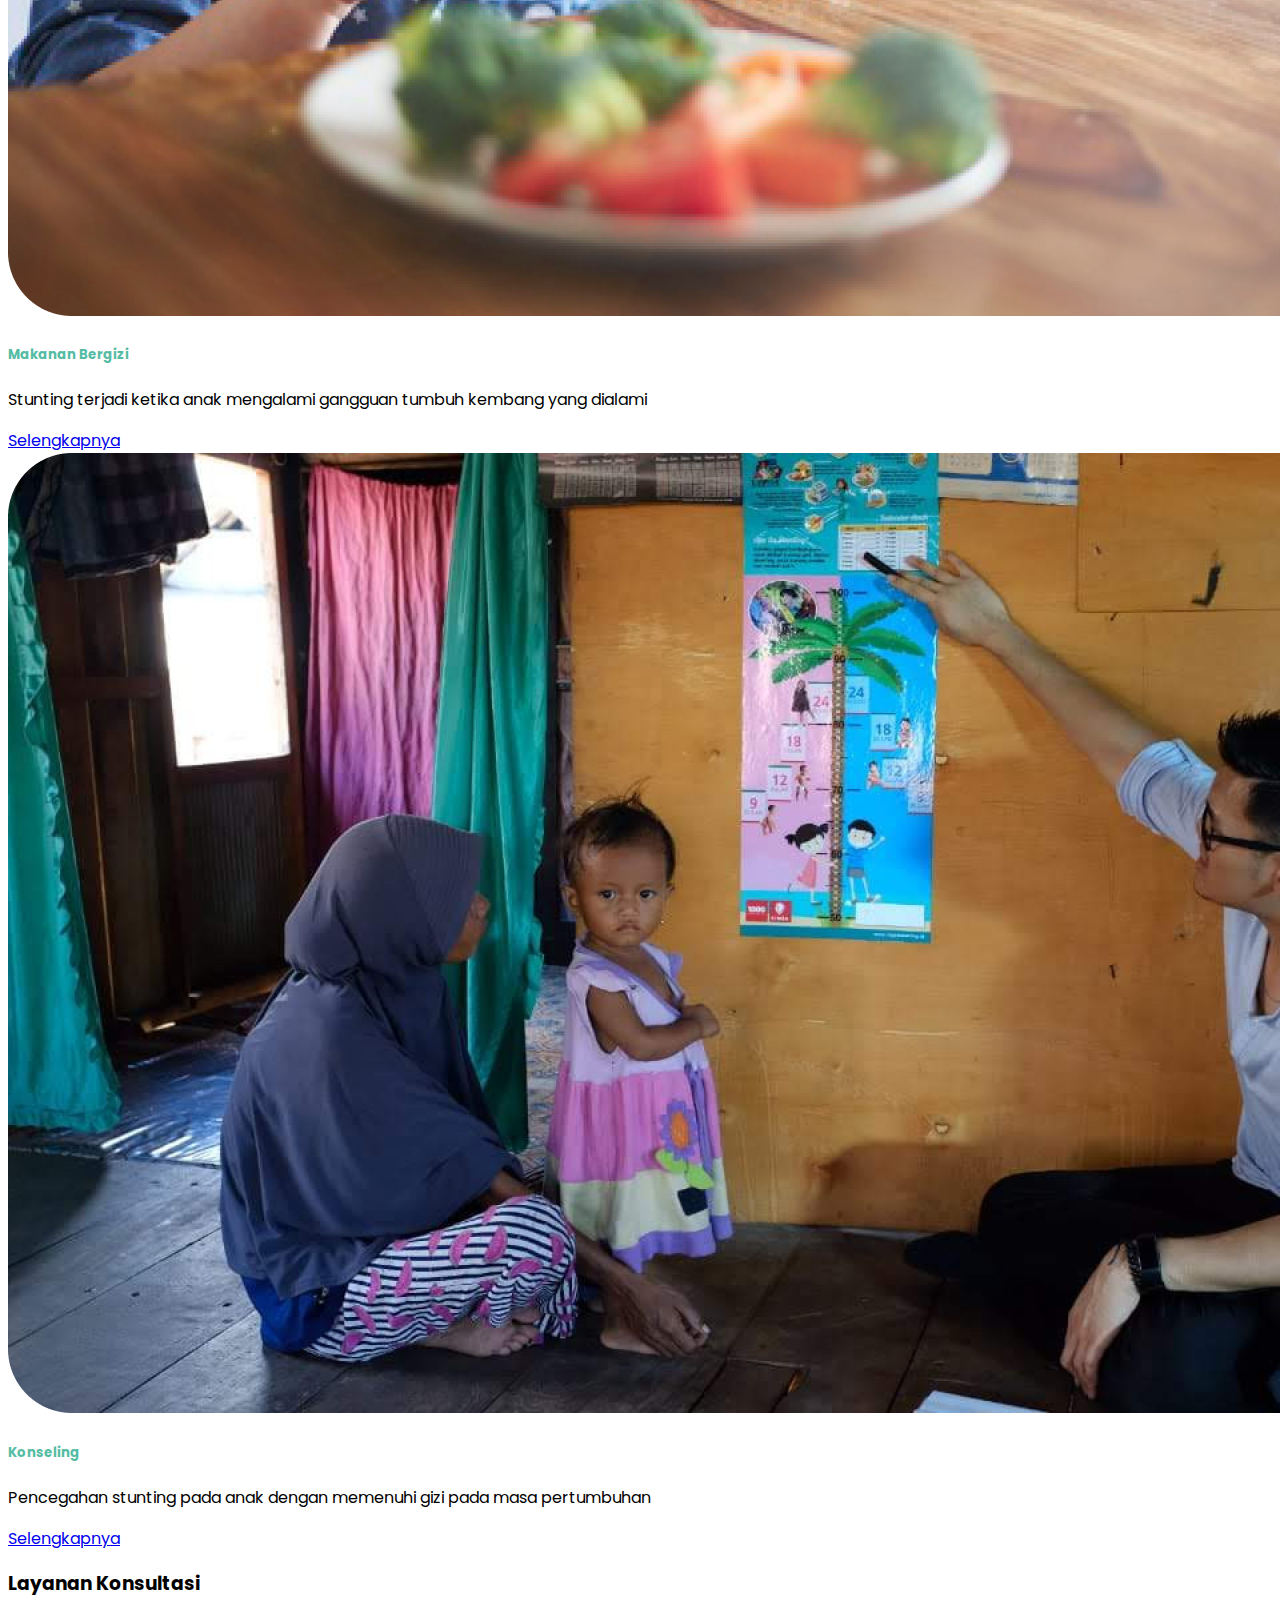
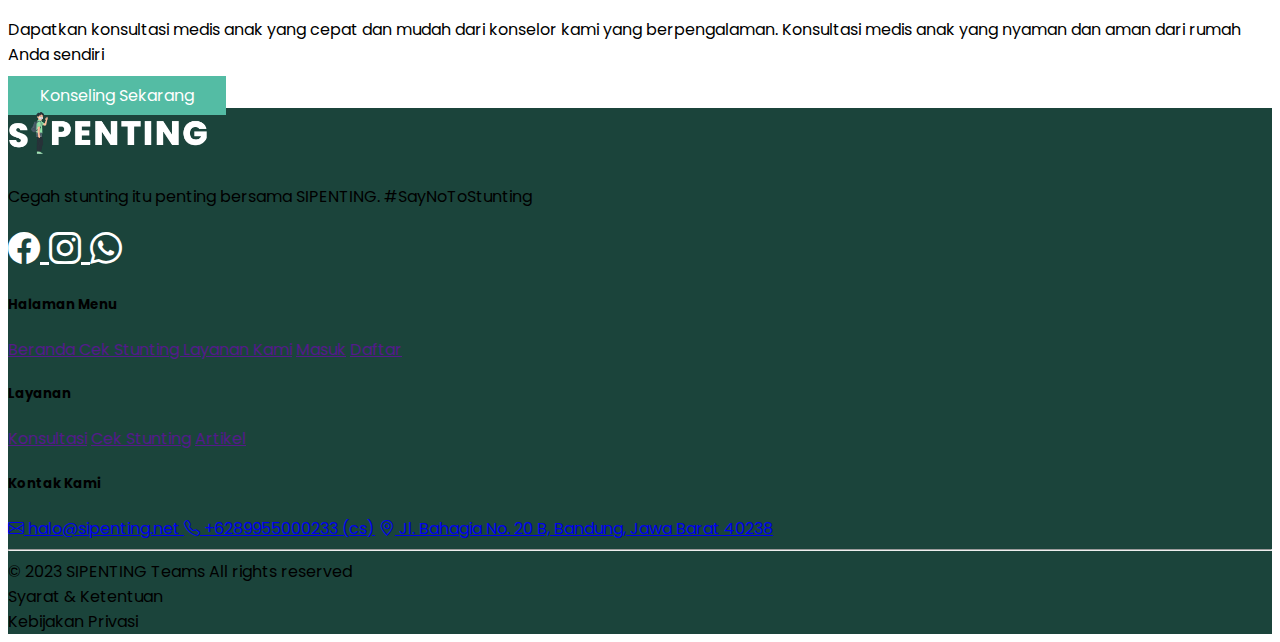
<file: cekhasilstunting.html>
<!DOCTYPE html>
<html lang="en">

<head>
    <meta charset="utf-8" />
    <meta name="viewport" content="width=device-width, initial-scale=1" />
    <title>Bootstrap demo</title>
    <link href="https://cdn.jsdelivr.net/npm/bootstrap@5.3.0-alpha3/dist/css/bootstrap.min.css" rel="stylesheet" integrity="sha384-KK94CHFLLe+nY2dmCWGMq91rCGa5gtU4mk92HdvYe+M/SXH301p5ILy+dN9+nJOZ" crossorigin="anonymous" />
    <link rel="preconnect" href="https://fonts.googleapis.com" />
    <link rel="preconnect" href="https://fonts.gstatic.com" crossorigin />
    <link rel="stylesheet" href="https://cdn.jsdelivr.net/npm/bootstrap-icons@1.10.5/font/bootstrap-icons.css" />

    <link href="https://fonts.googleapis.com/css2?family=Assistant:wght@200&family=Inter:wght@200;300;400;500;600;700;800&family=Poppins:ital,wght@0,100;0,200;0,400;0,500;0,700;0,800;1,100;1,300;1,400;1,500;1,600;1,700&display=swap" rel="stylesheet" />
    <!--my css-->
    <link rel="stylesheet" href="css/style.css" />
</head>

<body>
    <!--navbar-->
    <nav class="navbar navbar-expand-lg bg-white fixed-top shadow-sm">
        <div class="container logonavbar">
            <a class="navbar-brand" href="#"> <img src="img/navbar.png" alt="logonavbar" width="150" height="48" /></a>
            <button class="navbar-toggler" type="button" data-bs-toggle="offcanvas" data-bs-target="#offcanvasNavbar" aria-controls="offcanvasNavbar" aria-label="Toggle navigation">
          <span class="navbar-toggler-icon"></span>
        </button>
            <div class="offcanvas offcanvas-end" tabindex="-1" id="offcanvasNavbar" aria-labelledby="offcanvasNavbarLabel">
                <div class="offcanvas-header">
                    <h5 class="offcanvas-title" id="offcanvasNavbarLabel">Sipenting</h5>
                    <button type="button" class="btn-close" data-bs-dismiss="offcanvas" aria-label="Close"></button>
                </div>
                <div class="offcanvas-body">
                    <ul class="navbar-nav ms-auto">
                        <li class="nav-item">
                            <a class="nav-link" aria-current="page" href="#">Beranda</a>
                        </li>
                        <li class="nav-item">
                            <a class="nav-link" href="#">Layanan Kami</a>
                        </li>
                        <li class="nav-item">
                            <a class="nav-link active" href="#">Cek Stunting</a>
                        </li>
                        <li class="nav-item">
                            <a class="nav-link" href="#">Artikel</a>
                        </li>
                    </ul>
                    <a href="#" class="btn btnmasuk me-3">Masuk</a>
                    <a href="#" class="btn btndaftar">Daftar</a>
                </div>
            </div>
        </div>
    </nav>
    <!--end navbar-->
    <!--hero  cek stunting -->
    <div class="hero-view" id="#hero">
        <div class="text-center" id="hero">
            <div class="container px-3 mt-5">
                <div class="row mb-md-0 mb-5 align-items-center">
                    <div class="col-lg-6">
                        <div class="text-center text-lg-start mt-5">
                            <img src="img/cekstunting.png" class="hero-img img-fluid" width="500" height="500 " />
                        </div>
                    </div>
                    <div class="col-lg-6 py-lg-5">
                        <div class="hero-content py-5">
                            <h1 class="text-lg-start fw-bold main-title">Yuk Coba <span class="singkatan">Cek Stunting</span></h1>
                            <p class="text-lg-start mt-lg-2 main-content fw-light">Pantau pertumbuhan dan perkembangan anak Anda secara berkala. Untuk mengetahui seberapa sehat anak Anda. Cek kondisi anak Anda bisa menggunakan layanan kami.</p>
                        </div>
                    </div>

                    <hr class="bg-white mt-sm-5 pt-sm-5" />
                </div>
            </div>
        </div>
        <!--end hero  cek stunting   -->
        <!--cek stunting-->
        <form action="">
            <div class="container">
                <div class="row mt-4">
                    <div class="col-md-6">
                        <div class="form-group">
                            <label for="">Nama Lengkap</label>
                            <input type="text" class="form-control ps-4 mb-3 border-2 b rounded-5" id="nama" name="nama" placeholder="Masukkan Nama" required />
                        </div>
                        <div class="form-group">
                            <label for="">Pilih Jenis Kelamin</label>
                            <select class="form-control ps-4 mb-3 border-2 rounded-5" id="jk" required>
                      <option value=" ">Jenis Kelamin :</option>
                      <option value="laki-laki ">Laki-laki</option>
                      <option value="perempuan ">Perempuan</option>
                    </select>
                        </div>
                        <div class="form-group">
                            <label for="">Berat Badan(kg)</label>
                            <input type="number" class="form-control ps-4 mb-3 border-2 rounded-5" id="bb" name="bb" placeholder="Masukkan Berat Badan " required />
                        </div>
                    </div>
                    <div class="col-md-6">
                        <div class="form-group">
                            <label for="">Tanggal Lahir</label>
                            <input type="date" class="form-control ps-4 mb-3 border-2 rounded-5" id="tl" name="tl" required />
                        </div>
                        <div class="form-group">
                            <label for="">Umur</label>
                            <input type="number" class="form-control ps-4 mb-3 border-2 rounded-5" id="Umur" name="Umur" placeholder="Masukkan Umur" required />
                        </div>
                        <div class="form-group">
                            <label for="">Tinggi Badan(cm)</label>
                            <input type="number" class="form-control ps-4 mb-3 border-2 rounded-5" id="tinggi" name="tinggi" placeholder="Masukkan Tinggi" required />
                        </div>
                    </div>
                </div>
                <div class="mt-5 text-sm-center mb-5 p-md-5">
                    <a href="hasilStunting.html" class="btncek rounded-5 px-sm-3" type="submit" role="button">Mulai Hitung</a>
                </div>
            </div>
        </form>
        <!--hasil cek stunting -->
        <!-- hasil cek stunting-->
        <div class="cek-section mb-5 mt-3" id="cekstuntinghasil">
            <div class="container p-sm-5 my-5">
                <div class="container text-center">
                    <div class="mb-5 cek-header p-5">
                        <h4 class="fw-bold fs-2">Hasil Perhitungan cek stunting</h4>
                    </div>
                </div>
                <div class="container-hasil mt-sm-5 mx-auto">
                    <div class="container-nama mb-2 p-3">
                        <h4>Nama :</h4>
                    </div>
                    <div class="container-nama mb-2 p-3">
                        <h4>Jenis Kelamin:</h4>
                    </div>
                    <div class="container-nama mb-2 p-3">
                        <h4>Berat Badan :</h4>
                    </div>
                    <div class="container-nama mb-2 p-3">
                        <h4>Tinggi badan :</h4>
                    </div>
                </div>
            </div>
        </div>
        <!--end  hasil cek stunting-->
        <!--artikel-->
        <div class="container text-start">
            <h3 class="fw-bold ms-3 mt-7 mb-4 pt-5">Artikel Terkait</h3>
            <div class="row mt-5">
                <div class="col-sm-6 col-lg-4 mb-4">
                    <div class="mx-4">
                        <div class="img-wrapper">
                            <img src="img/artikel1.png " class="d-block w-100" style="border-radius: 15px" alt="... " />
                        </div>
                        <div class="labelartike text-start mt-3">
                            <h5>Konseling</h5>
                        </div>
                        <div class="news-content mt-2">
                            <p class="card-text text-start fs-7">Stunting pada anak kondisi gagal tumbuh yang diakibatkan oleh kekurangan gizi kronis. </p>
                            <div class="text-end linkaertikel">
                                <a href="https://www.merdeka.com/peristiwa/bupati-banyuwangi-libatkan-perempuan-lawan-terorisme.html " class="btn fs-7">Selengkapnya</a>
                            </div>
                        </div>
                    </div>
                </div>
                <div class="col-sm-6 col-lg-4 mb-4">
                    <div class="mx-4">
                        <div class="img-wrapper">
                            <img src="img/artikel2.png " class="d-block w-100" style="border-radius: 15px" alt="... " />
                        </div>
                        <div class="labelartike text-start mt-3">
                            <h5>Makanan Bergizi</h5>
                        </div>
                        <div class="news-content mt-2">
                            <p class="card-text text-start fs-7">Stunting terjadi ketika anak mengalami gangguan tumbuh kembang yang dialami</p>
                            <div class="text-end linkaertikel">
                                <a href="https://news.detik.com/berita-jawa-timur/d-5518807/bupati-banyuwangi-perempuan-pelaku-terorisme-bukan-bentuk-kesetaraan-gender?single=1 " class="btn fs-7">Selengkapnya</a>
                            </div>
                        </div>
                    </div>
                </div>
                <div class="col-sm-6 col-lg-4 mb-4">
                    <div class="mx-4">
                        <div class="img-wrapper">
                            <img src="img/artikel3.png " class="d-block w-100" style="border-radius: 15px" alt="... " />
                        </div>
                        <div class="labelartike text-start mt-3">
                            <h5>Konseling</h5>
                        </div>
                        <div class="news-content mt-2">
                            <p class="card-text text-start fs-7">Pencegahan stunting pada anak dengan memenuhi gizi pada masa pertumbuhan</p>
                            <div class="text-end linkaertikel">
                                <a href="https://nasional.tempo.co/read/1448618/lp3es-catat-peran-perempuan-dalam-jaringan-terorisme-meningkat " class="btn fs-7">Selengkapnya</a>
                            </div>
                        </div>
                    </div>
                </div>
            </div>
        </div>

        <!--end artikel-->
        <!--konseling-->
        <div class="container text-start">
            <h3 class="fw-bold ms-3 mt-7 mb-4 pt-5">Layanan Konsultasi</h3>
            <div class="row mt-2 ps-2 mb-5 d-lg-flex justify-content-between ">
                <div class="col-8">
                    <p class="ms-2">Dapatkan konsultasi medis anak yang cepat dan mudah dari konselor kami yang berpengalaman. Konsultasi medis anak yang nyaman dan aman dari rumah Anda sendiri</p>
                </div>
                <div class="col-3 ">
                    <a href="" class="btncek rounded-5 px-sm-3">Konseling Sekarang</a>
                </div>
            </div>
        </div>
        <!--endkonseling-->
        <!--footer-->
        <footer class="footercolo px-md-0 px-3">
            <div class="container">
                <div class="row pt-5 pb-5 d-flex justify-content-around">
                    <div class="col-md-4 col-lg-3">
                        <img src="img/Logofooter.png" width="200" alt="" />
                        <p class="fw-medium text-white mt-4 fs-8">Cegah stunting itu penting bersama SIPENTING. #SayNoToStunting</p>
                        <div class="d-flex justify-content ms-auto footericons">
                            <a href="#" class="me-3 text-decoration-none">
                                <i class="bi bi-facebook"></i>
                            </a>
                            <a href="#" class="me-3 text-decoration-none">
                                <i class="bi bi-instagram"></i>
                            </a>
                            <a href="#" class="text-decoration-none">
                                <i class="bi bi-whatsapp"></i>
                            </a>
                        </div>
                    </div>
                    <div class="col-md-4 col-lg-3 mt-4 mt-md-0 ffotermenu">
                        <div>
                            <h5 class="text-white fw-bold fs-5">Halaman Menu</h5>

                            <div class="fw-medium text-white">
                                <a class="d-block text-white mb-3 text-decoration-none" href="">Beranda </a>
                                <a class="d-block text-white mb-3 text-decoration-none" href="">Cek Stunting </a>
                                <a class="d-block text-white mb-3 text-decoration-none" href="">Layanan Kami</a>
                                <a class="d-block text-white mb-3 text-decoration-none" href="">Masuk</a>
                                <a class="d-block text-white mb-3 text-decoration-none" href="">Daftar </a>
                            </div>
                        </div>
                    </div>
                    <div class="col-md-4 col-lg-3 mt-4 mt-md-0">
                        <div>
                            <h5 class="text-white fw-bold">Layanan</h5>

                            <div class="fw-medium text-white">
                                <a class="d-block text-white mb-3 text-decoration-none" href="">Konsultasi</a>
                                <a class="d-block text-white mb-3 text-decoration-none" href="">Cek Stunting</a>
                                <a class="d-block text-white mb-3 text-decoration-none" href="">Artikel</a>
                            </div>
                        </div>
                    </div>
                    <div class="col-md-4 col-lg-3 mt-4 mt-md-0">
                        <div>
                            <h5 class="text-white fw-bold">Kontak Kami</h5>

                            <div class="fw-medium text-white">
                                <a class="d-block text-white mb-3 text-decoration-none" href="/#home"><i class="bi bi-envelope"></i> halo@sipenting.net </a>
                                <a class="d-block text-white mb-3 text-decoration-none" href="/#pengaduan"> <i class="bi bi-telephone"></i> +6289955000233 (cs)</a>
                                <a class="d-block text-white mb-3 text-decoration-none" href="/#pengaduan"> <i class="bi bi-geo-alt"></i> Jl. Bahagia No. 20 B, Bandung, Jawa Barat 40238</a>
                            </div>
                        </div>
                    </div>
                    <hr class="bg-white mt-sm-1 pt-sm-1" />
                    <div class="row mt-3 d-flex justify-conten">
                        <div class="col-lg-4 fs-6 fw-medium text-white">© 2023 SIPENTING Teams All rights reserved</div>
                        <div class="col-lg-3 fs-6 fw-medium text-white ms-auto">Syarat & Ketentuan</div>
                        <div class="col-lg-3 fs-6 fw-medium text-white ms-auto">Kebijakan Privasi</div>
                    </div>
                </div>
            </div>
        </footer>
        <!--akhir footer-->

        <script src="https://cdn.jsdelivr.net/npm/bootstrap@5.3.0-alpha3/dist/js/bootstrap.bundle.min.js " integrity="sha384-ENjdO4Dr2bkBIFxQpeoTz1HIcje39Wm4jDKdf19U8gI4ddQ3GYNS7NTKfAdVQSZe " crossorigin="anonymous "></script>
</body>

</html>
</file>
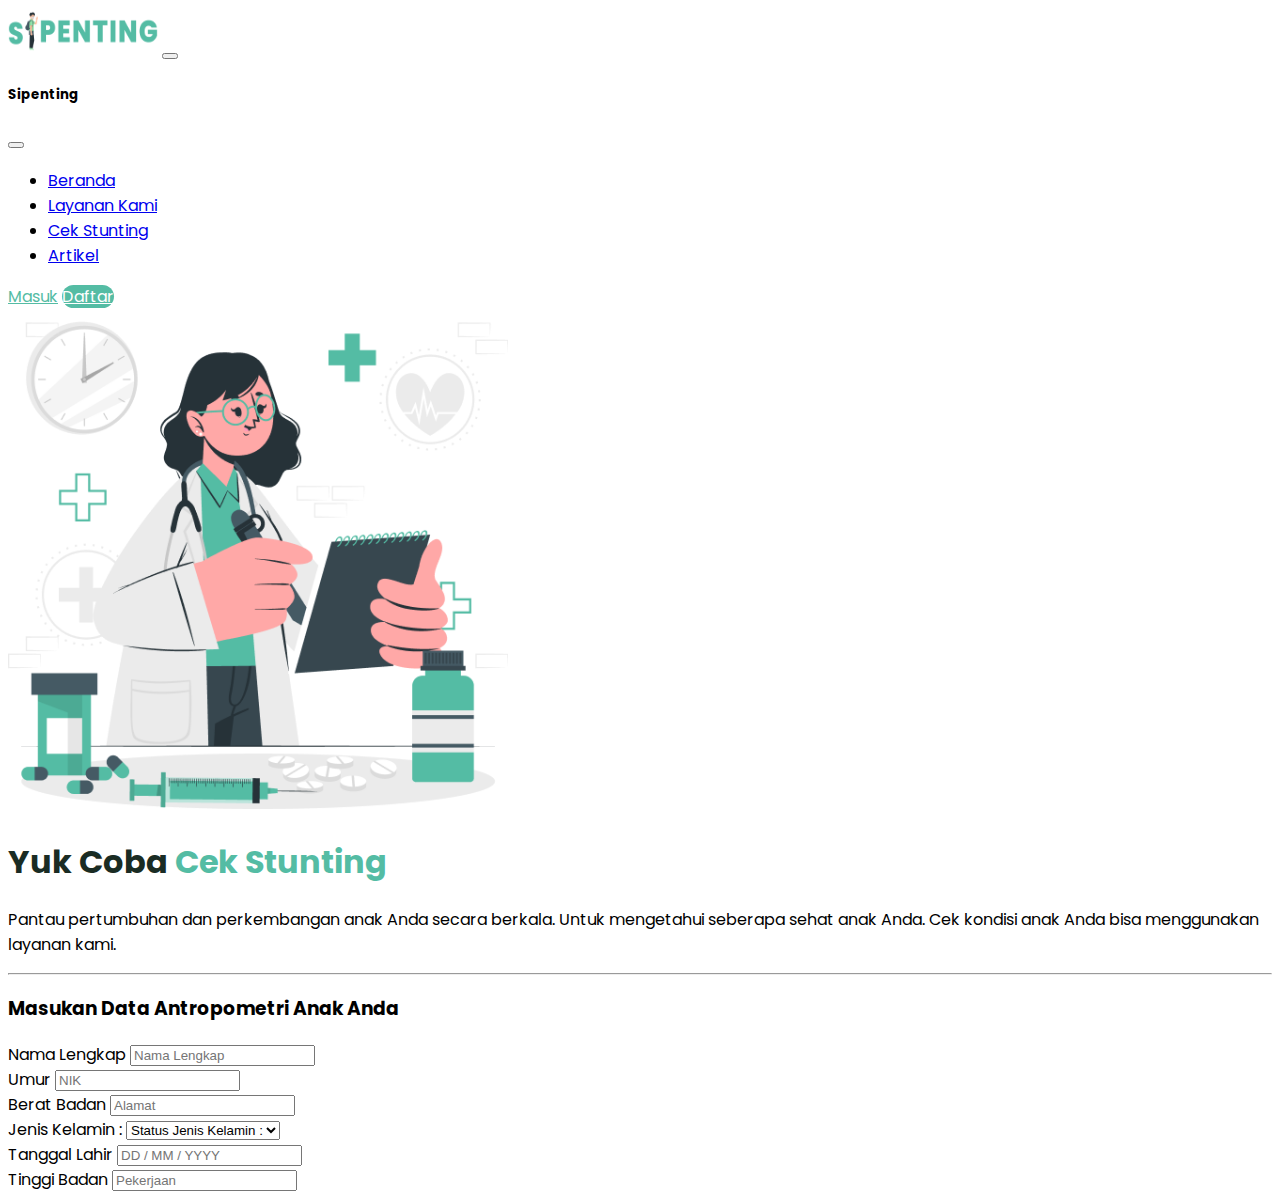
<file: cekStunting.html>
<!DOCTYPE html>
<html lang="en">

<head>
    <meta charset="utf-8" />
    <meta name="viewport" content="width=device-width, initial-scale=1" />
    <title>Bootstrap demo</title>
    <link href="https://cdn.jsdelivr.net/npm/bootstrap@5.3.0-alpha3/dist/css/bootstrap.min.css" rel="stylesheet" integrity="sha384-KK94CHFLLe+nY2dmCWGMq91rCGa5gtU4mk92HdvYe+M/SXH301p5ILy+dN9+nJOZ" crossorigin="anonymous" />
    <link rel="preconnect" href="https://fonts.googleapis.com" />
    <link rel="preconnect" href="https://fonts.gstatic.com" crossorigin />
    <link href="https://fonts.googleapis.com/css2?family=Assistant:wght@200&family=Inter:wght@200;300;400;500;600;700;800&family=Poppins:ital,wght@0,100;0,200;0,400;0,500;0,700;0,800;1,100;1,300;1,400;1,500;1,600;1,700&display=swap" rel="stylesheet" />
    <!--my css-->
    <link rel="stylesheet" href="css/style.css" />
</head>

<body>
    <!--navbar-->
    <nav class="navbar navbar-expand-lg bg-white fixed-top shadow-sm">
        <div class="container">
            <a class="navbar-brand" href="#"> <img src="img/navbar.png" alt="" width="150" height="48" /></a>
            <button class="navbar-toggler" type="button" data-bs-toggle="offcanvas" data-bs-target="#offcanvasNavbar" aria-controls="offcanvasNavbar" aria-label="Toggle navigation">
          <span class="navbar-toggler-icon"></span>
        </button>
            <div class="offcanvas offcanvas-end" tabindex="-1" id="offcanvasNavbar" aria-labelledby="offcanvasNavbarLabel">
                <div class="offcanvas-header">
                    <h5 class="offcanvas-title" id="offcanvasNavbarLabel">Sipenting</h5>
                    <button type="button" class="btn-close" data-bs-dismiss="offcanvas" aria-label="Close"></button>
                </div>
                <div class="offcanvas-body">
                    <ul class="navbar-nav ms-auto">
                        <li class="nav-item">
                            <a class="nav-link" aria-current="page" href="#">Beranda</a>
                        </li>
                        <li class="nav-item">
                            <a class="nav-link" href="#">Layanan Kami</a>
                        </li>
                        <li class="nav-item">
                            <a class="nav-link active" href="#">Cek Stunting</a>
                        </li>
                        <li class="nav-item">
                            <a class="nav-link" href="#">Artikel</a>
                        </li>
                    </ul>
                    <a href="#" class="btn btnmasuk me-3">Masuk</a>
                    <a href="#" class="btn btndaftar">Daftar</a>
                </div>
            </div>
        </div>
    </nav>

    <!--end navbar-->
    <!--hero -->
    <div class="hero-view" id="#hero">
        <div class="text-center" id="hero">
            <div class="container px-3 mt-5">
                <div class="row mb-md-0 mb-5 align-items-center">
                    <div class="col-lg-6">
                        <div class="text-center text-lg-start mt-5">
                            <img src="img/cekstunting.png" class="hero-img img-fluid" width="500" height="500 " />
                        </div>
                    </div>
                    <div class="col-lg-6 py-lg-5">
                        <div class="hero-content py-5">
                            <h1 class="text-lg-start fw-bold main-title">Yuk Coba <span class="singkatan">Cek Stunting</span></h1>
                            <p class="text-lg-start mt-lg-2 main-content fw-light">Pantau pertumbuhan dan perkembangan anak Anda secara berkala. Untuk mengetahui seberapa sehat anak Anda. Cek kondisi anak Anda bisa menggunakan layanan kami.</p>
                        </div>
                    </div>

                    <hr class="bg-white mt-sm-5 pt-sm-5" />
                </div>
            </div>
        </div>
        <!--akhir hero-->
        <!--cek stunting -->
        <div class="container text-center mt-5">
            <h3 class="fw-700 mt-7 mb-4">Masukan Data Antropometri Anak Anda</h3>
        </div>
    </div>
    <form action="">
        <div class="container ">
            <div class="row mt-4">
                <div class="col-md-6">
                    <div class="form-group">
                        <label for="">Nama Lengkap</label>
                        <input type="text" class="form-control custom-form-control ps-4 mb-3 border-2 rounded-5" id="" placeholder="Nama Lengkap" required>
                    </div>
                    <div class="form-group ">
                        <label for=" ">Umur</label>
                        <input type="number " class="form-control custom-form-control ps-4 mb-3 border-2  rounded-5 " " id=" " placeholder="NIK " required>
                    </div>
                    <div class="form-group ">
                        <label for=" ">Berat Badan</label>
                        <input type="text " class="form-control custom-form-control ps-4 mb-3 border-2 rounded-5 "  id=" " placeholder="Alamat " required>
                    </div>
                </div>
                <div class="col-md-6 ">
                    <div class="form-group ">
                        <label for=" ">Jenis Kelamin : </label>
                        <select class="form-control custom-form-control ps-4 mb-3 rounded-5 border-2 " id=" " required>
                    <option value=" ">Status Jenis Kelamin :</option>
                    <option value="laki-laki ">Laki-laki</option>
                    <option value="perempuan ">Perempuan</option>
                 
                  </select>
                    </div>
                    <div class="form-group ">
                        <label for=" ">Tanggal Lahir</label>
                        <input type="date " class="form-control custom-form-control ps-4 mb-3 rounded-5 border-2 "  id=" " placeholder="DD / MM / YYYY " required>
                    </div>

                    <div class="form-group ">
                        <label for=" ">Tinggi Badan</label>
                        <input type="text " class="form-control custom-form-control ps-4 mb-3 rounded-5 border-2 " id=" " placeholder="Pekerjaan " v-model="form.job " required>
                    </div>

                </div>
            </div>
        </div>
        </div>
        </div>
    </form>
    <!--end cek stunting-->

    <!--footer-->

    <!--akhir footer-->

    <script src="https://cdn.jsdelivr.net/npm/bootstrap@5.3.0-alpha3/dist/js/bootstrap.bundle.min.js " integrity="sha384-ENjdO4Dr2bkBIFxQpeoTz1HIcje39Wm4jDKdf19U8gI4ddQ3GYNS7NTKfAdVQSZe " crossorigin="anonymous "></script>
</body>

</html>
</file>
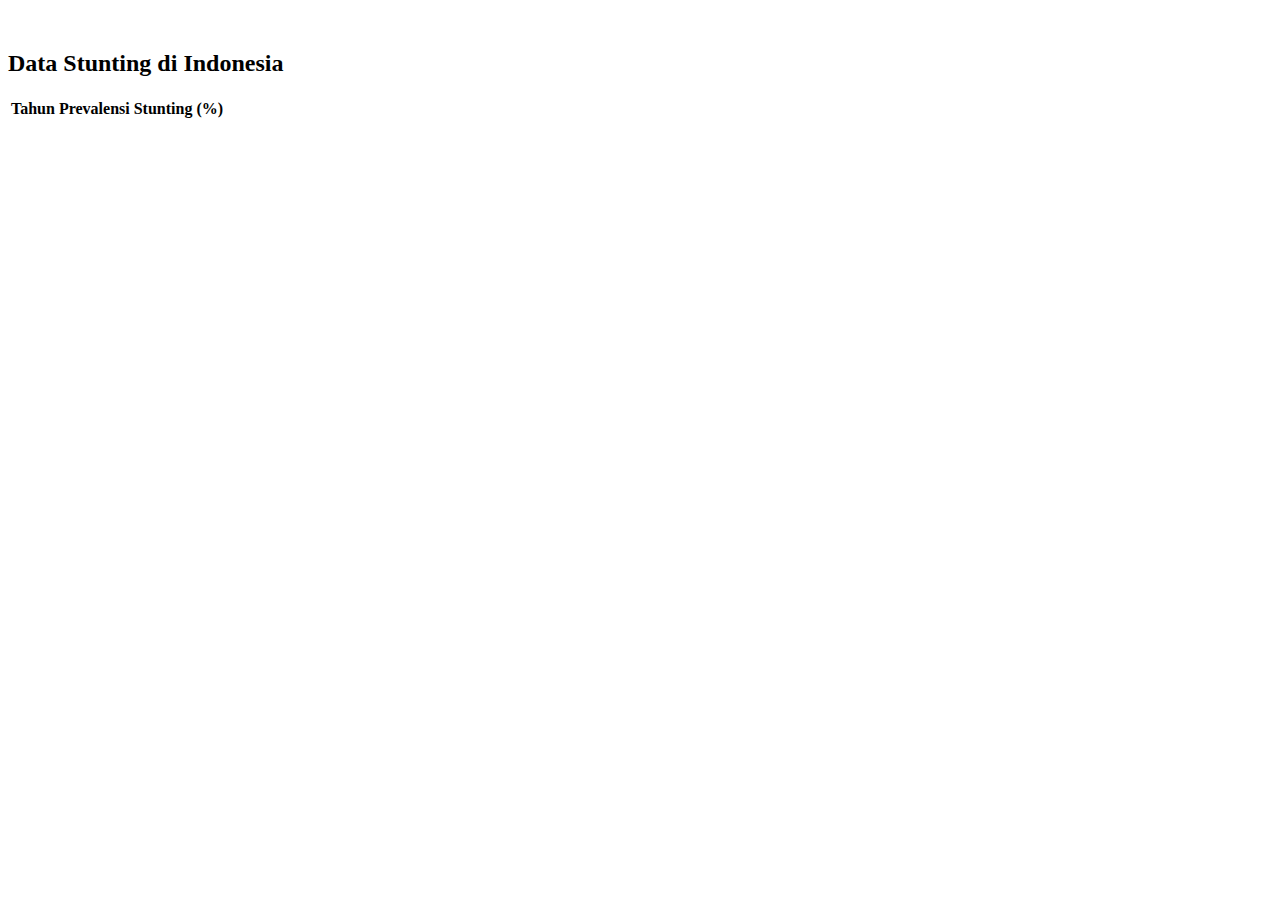
<file: coba.html>
<!DOCTYPE html>
<html lang="en">
  <head>
    <meta charset="UTF-8" />
    <meta http-equiv="X-UA-Compatible" content="IE=edge" />
    <meta name="viewport" content="width=device-width, initial-scale=1.0" />
    <title>Document</title>
  </head>

  <body>
    <div class="container">
      <h2>Data Stunting di Indonesia</h2>
      <table class="table table-bordered">
        <thead>
          <tr>
            <th>Tahun</th>
            <th>Prevalensi Stunting (%)</th>
          </tr>
        </thead>
        <tbody id="data-stunting"></tbody>
      </table>
    </div>

    <style>
      .container {
        margin-top: 50px;
      }
    </style>
    <script src="js/script.js"></script>
  </body>
</html>
</file>
<file: css/style.css>
:root {
  --primary: #54bca4;
  --font: #1a2c24;
  --yellow: #f8d95f;
}
body {
  font-family: "Poppins", sans-serif;
}
//navbar
.logonavbar{
  width:"150"; 
  height:"48":
}
.singkatan {
  color: var(--primary);
}
.main-title {
  color: var(--font);
}
.btnmasuk {
  border-color: var(--primary);
  color: var(--primary);
  border-radius:32px
}
.btndaftar {
  background-color: var(--primary);
  color: white;
  border-radius:32px
}
.btnmasuk:hover {
  background-color: var(--primary);
  color: #ffffff;
}
.btndaftar:hover {
  background-color: #ffffff;
  color: var(--primary);
  border: 1px solid var(--primary);
}
.btncek {
  padding: 0.5rem 2rem;
  font-size: 1rem;
  background-color: var(--primary);
  text-decoration: none;
  color: white;
}
.jstastitik {
  color: var(--primary);
}
.labelartike {
  color: var(--primary);
}
.linkaertikel {
  color: var(--primary);
}

//cek stunting
.main-title {
  font-size: 44px;
}
footer {
  background-color: #1b443b;
}
.footericons a {
  font-size: 2rem;
  color: white;
}
.reporting-section{
  background-color:var(--primary);
}
#cekstuntinghasil{
  background-color:#EEFCF3;
}

:root {
  --primary: #54bca4;
  --font: #1a2c24;
  --yellow: #f8d95f;
}
body {
  font-family: "Poppins", sans-serif;
}
//navbar
.logonavbar{
  width:"150"; 
  height:"48":
}
.singkatan {
  color: var(--primary);
}
.main-title {
  color: var(--font);
}
.btnmasuk {
  border-color: var(--primary);
  color: var(--primary);
  border-radius:32px
}
.btndaftar {
  background-color: var(--primary);
  color: white;
  border-radius:32px
}
.btnmasuk:hover {
  background-color: var(--primary);
  color: #ffffff;
}
.btndaftar:hover {
  background-color: #ffffff;
  color: var(--primary);
  border: 1px solid var(--primary);
}
.btncek {
  padding: 0.5rem 2rem;
  font-size: 1rem;
  background-color: var(--primary);
  text-decoration: none;
  color: white;
}
.jstastitik {
  color: var(--primary);
}
.labelartike {
  color: var(--primary);
}
.linkaertikel {
  color: var(--primary);
}

//cek stunting
.main-title {
  font-size: 44px;
}
footer {
  background-color: #1b443b;
}
.footericons a {
  font-size: 2rem;
  color: white;
}

#cekstuntinghasil{
  background-color:#EEFCF3;
}
.btncustom {
  background-color:var(--primary);
  color:white;
}
</file>
